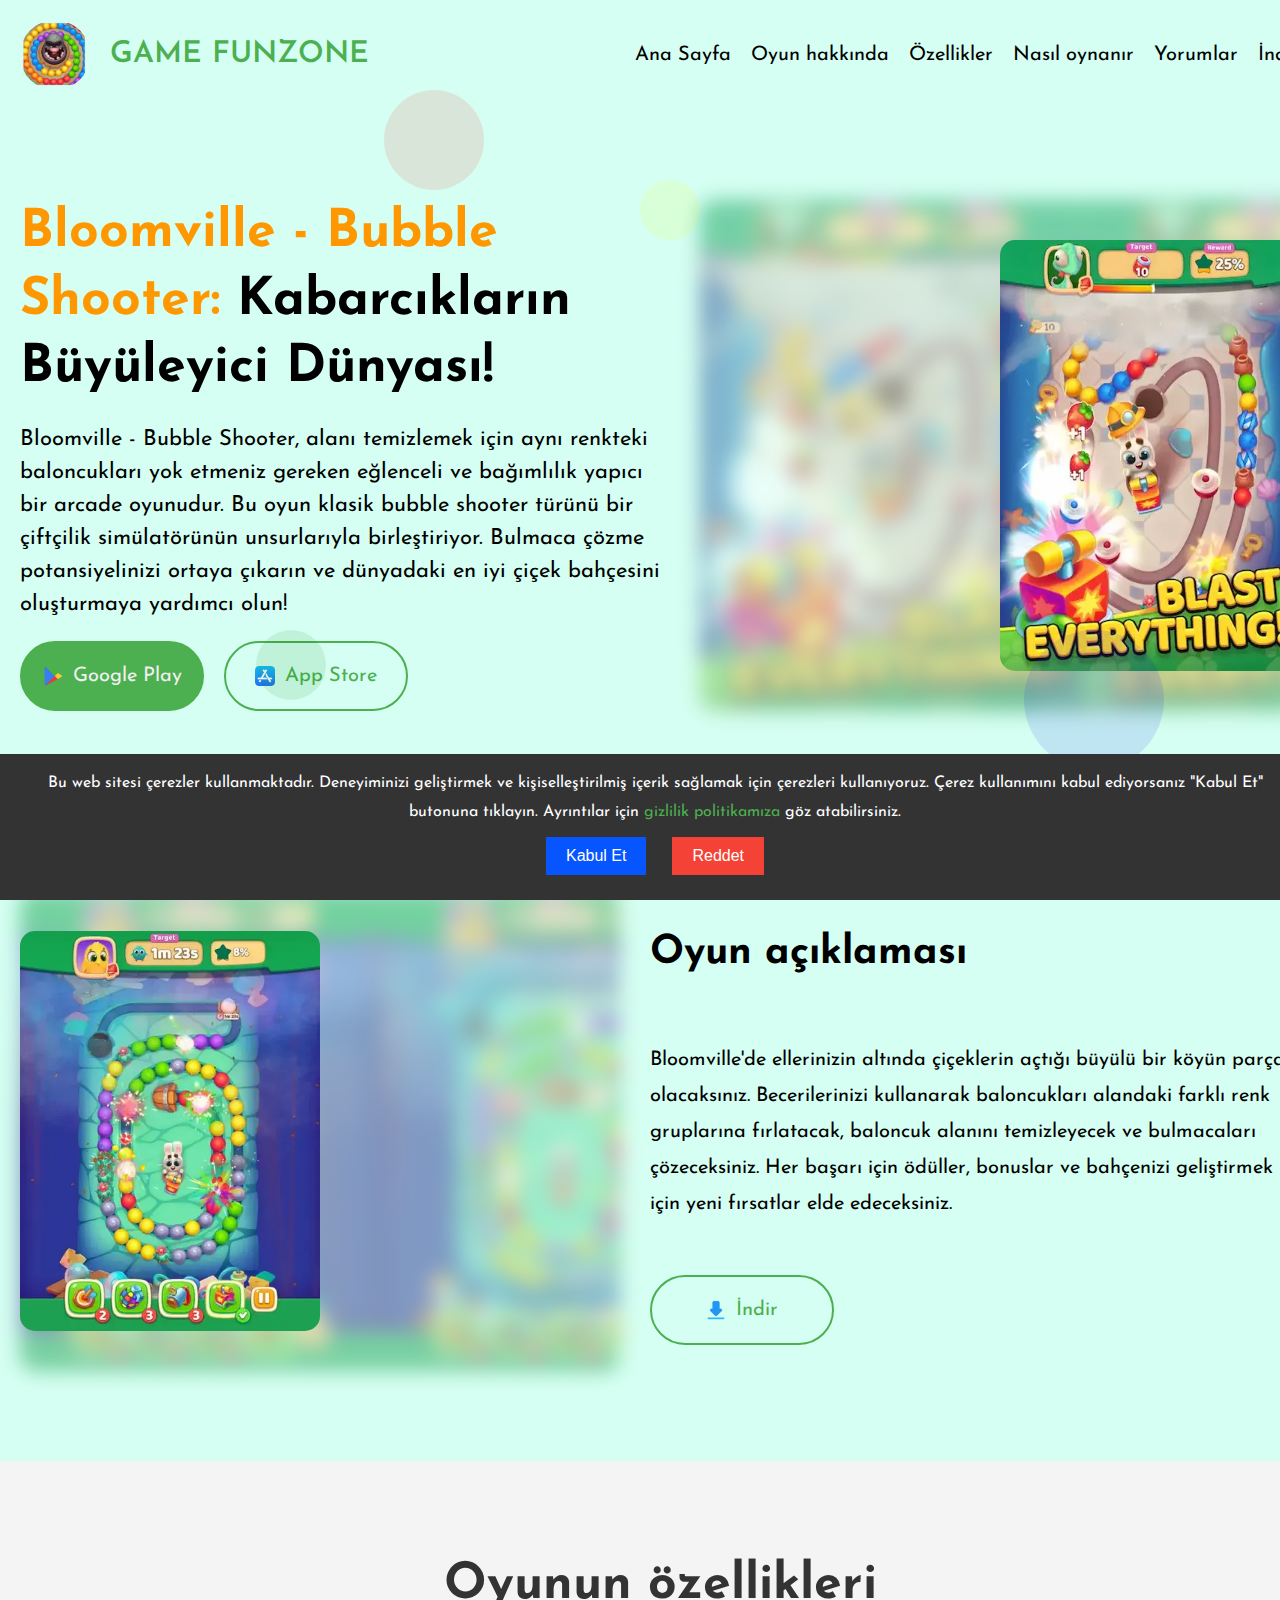
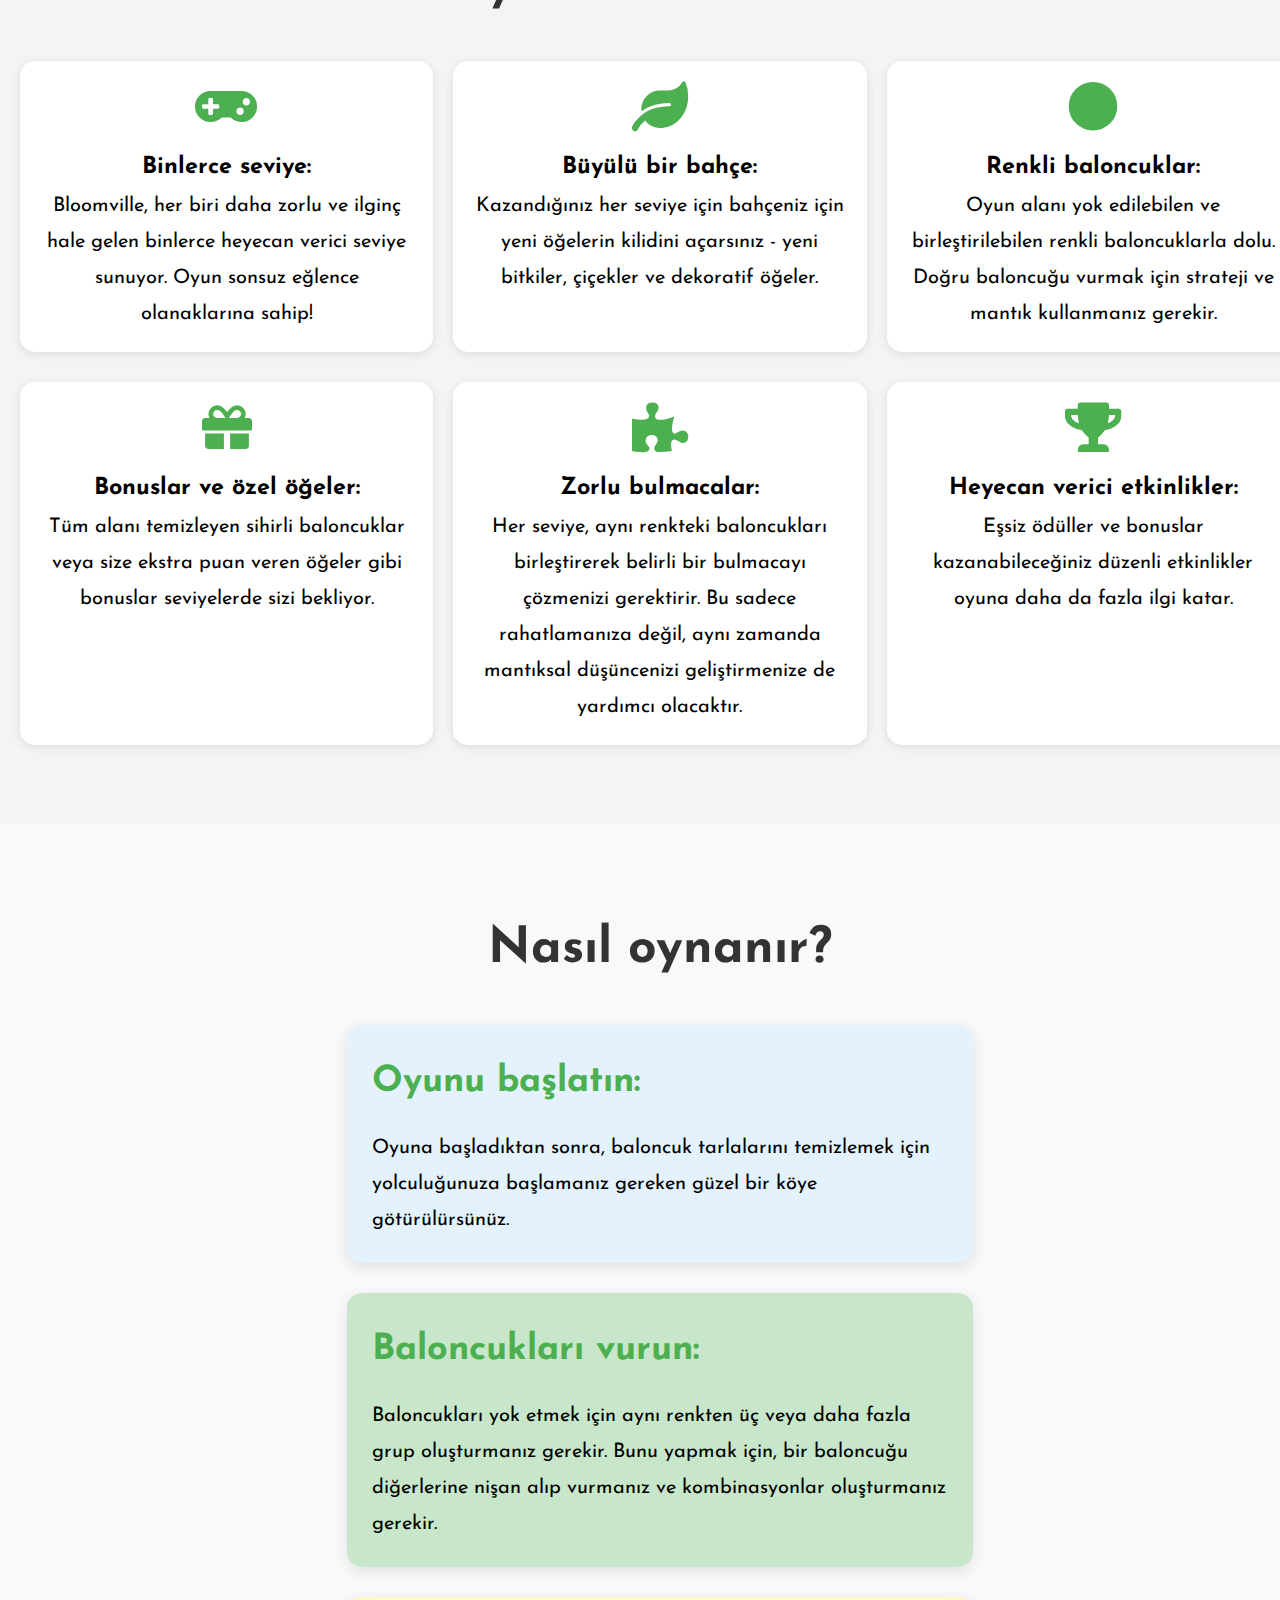
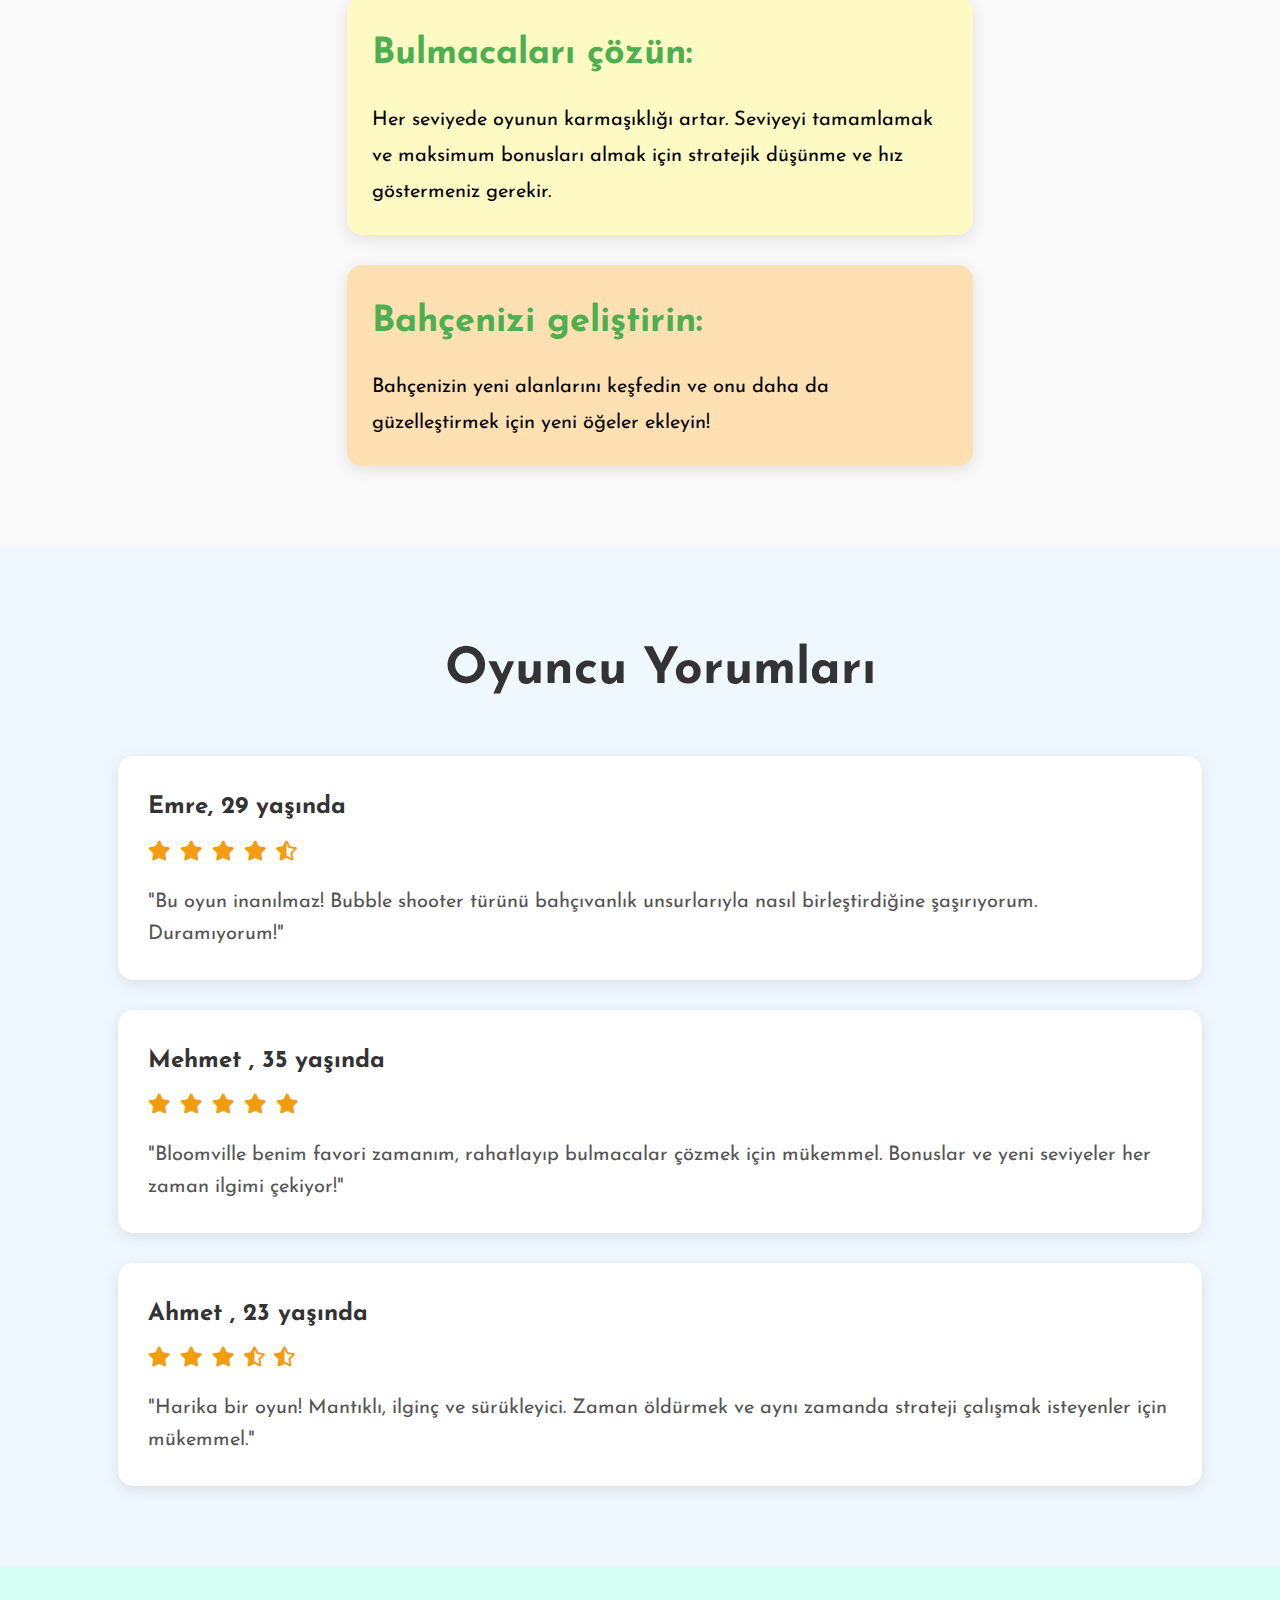
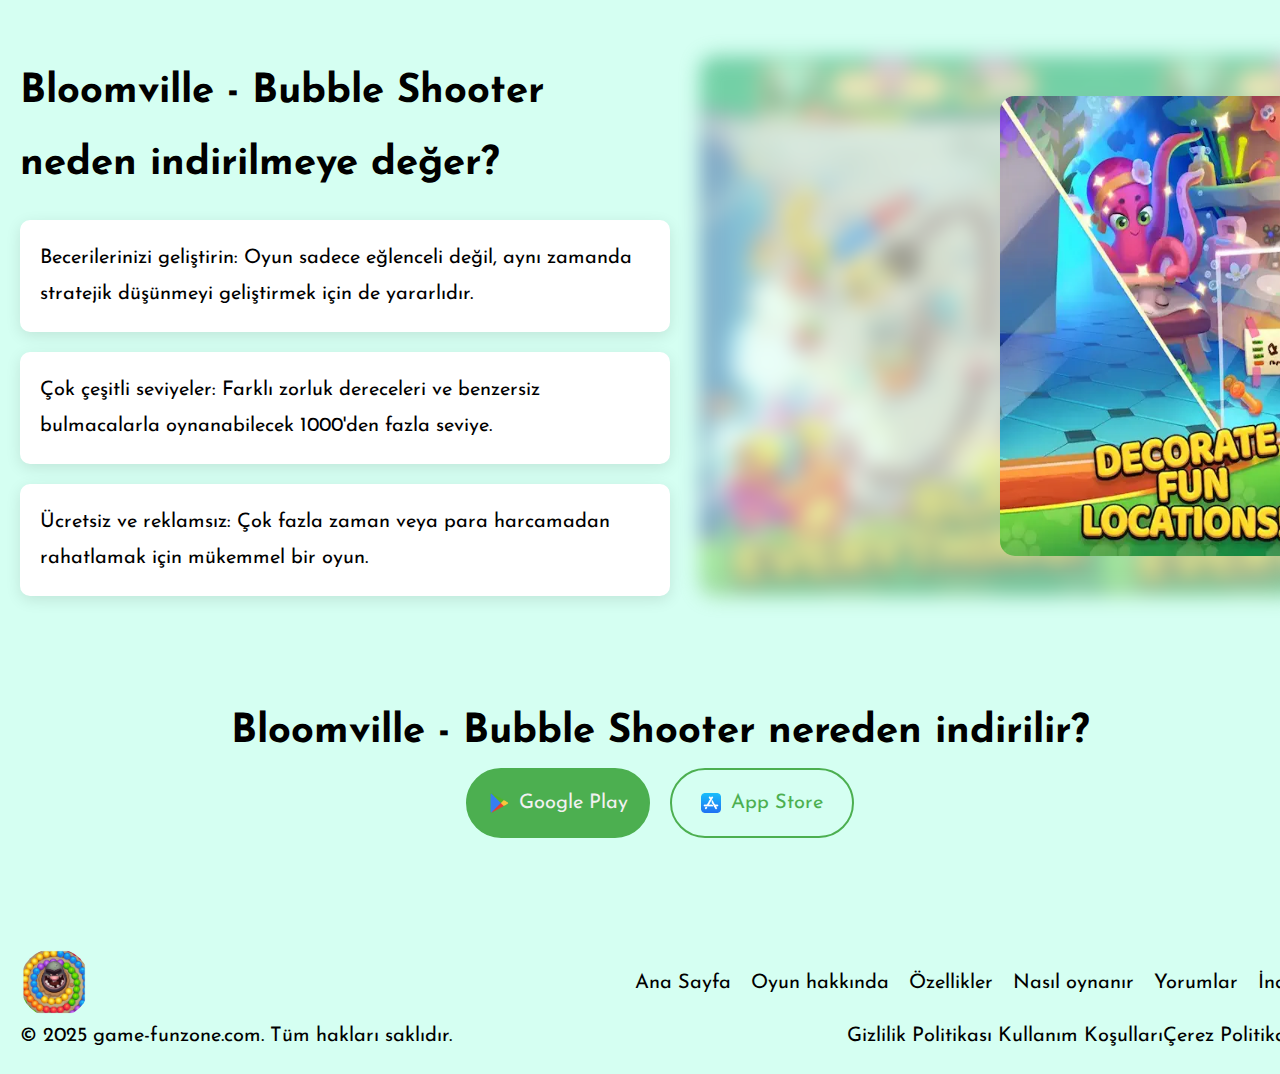
<file: index.html>
<!DOCTYPE html>
<html lang="tr">
  <head>
    <meta charset="UTF-8" />
    <meta name="viewport" content="width=device-width, initial-scale=1.0" />
    <meta
      name="description"
      content="Bloomville - Bubble Shooter, renkli baloncukları patlatırken büyüleyici bir bahçe inşa etmenize yardımcı olacak harika bir bulmaca oyunudur. Android ve iOS cihazlarınızda ücretsiz oynayın!"
    />
    <meta
      name="keywords"
      content="Bubble shooter, Bloomville, baloncuk patlatma, mobil bulmaca oyunları, Android oyunları, iOS oyunları, ücretsiz oyun, bahçe yapma, eğlenceli oyunlar, çocuk oyunları, bulmaca oyunları, Android oyunları, iOS oyunları"
    />
    <meta
      property="og:title"
      content="Bloomville - Bubble Shooter: Renkli Baloncuklarla Bahçenizi İnşa Edin!"
    />
    <meta name="robots" content="index, follow" />
    <link rel="shortcut icon" href="./img/logo.webp" type="image/x-icon" />
    <link rel="stylesheet" href="style.css" />
    <title>
      Bloomville - Bubble Shooter: Renkli Baloncuklarla Bahçenizi İnşa Edin!
    </title>
    <link
      rel="stylesheet"
      href="https://cdnjs.cloudflare.com/ajax/libs/font-awesome/5.15.3/css/all.min.css"
    />
  </head>
  <body>
    <div class="ball red"></div>
    <div class="ball green"></div>
    <div class="ball blue"></div>
    <div class="ball yellow"></div>
    <header>
      <div class="container">
        <div class="header">
          <div class="logo">
            <a href="/"><img src="./img/logo.webp" alt="Logo" />Game Funzone</a>
          </div>
          <div class="menu">
            <nav id="nav-menu">
              <a href="/">Ana Sayfa</a>
              <a href="/#about">Oyun hakkında</a>
              <a href="/#features">Özellikler</a>
              <a href="/#how-play">Nasıl oynanır</a>
              <a href="/#reviews">Yorumlar</a>
              <a href="/#pay">İndir</a>
            </nav>
          </div>

          <div class="burger-menu" id="burger-menu">
            <span class="burger-line"></span>
            <span class="burger-line"></span>
            <span class="burger-line"></span>
          </div>
        </div>
      </div>
    </header>
    <main>
      <section class="hero">
        <div class="container">
          <div class="hero-container">
            <div class="hero-text">
              <h1>
                <span class="color">Bloomville - Bubble Shooter:</span>
                Kabarcıkların Büyüleyici Dünyası!
              </h1>
              <p>
                Bloomville - Bubble Shooter, alanı temizlemek için aynı renkteki
                baloncukları yok etmeniz gereken eğlenceli ve bağımlılık yapıcı
                bir arcade oyunudur. Bu oyun klasik bubble shooter türünü bir
                çiftçilik simülatörünün unsurlarıyla birleştiriyor. Bulmaca
                çözme potansiyelinizi ortaya çıkarın ve dünyadaki en iyi çiçek
                bahçesini oluşturmaya yardımcı olun!
              </p>

              <div class="hero-button">
                <a
                  target="_blank"
                  class="button"
                  href="https://play.google.com/store/apps/details?id=com.playmotional.marble"
                  ><img src="./img/google.webp" alt="Google" /> Google Play
                </a>
                <a
                  target="_blank"
                  class="button btn"
                  href="https://apps.apple.com/ua/app/bloomville-bubble-shooter/id6737842007?l=uk&platform=ipad"
                  ><img src="./img/app_store.webp" alt="App Store" /> App Store
                </a>
              </div>
            </div>
            <div class="hero-img">
              <img src="./img/hero.webp" alt="Hero image" />
            </div>
          </div>
        </div>
      </section>
      <section id="about" class="about">
        <div class="container">
          <div class="about-container">
            <div class="about-img">
              <img src="./img/about.webp" alt="About image" />
            </div>
            <div class="about-text">
              <h2>Oyun açıklaması</h2>
              <p>
                Bloomville'de ellerinizin altında çiçeklerin açtığı büyülü bir
                köyün parçası olacaksınız. Becerilerinizi kullanarak
                baloncukları alandaki farklı renk gruplarına fırlatacak,
                baloncuk alanını temizleyecek ve bulmacaları çözeceksiniz. Her
                başarı için ödüller, bonuslar ve bahçenizi geliştirmek için yeni
                fırsatlar elde edeceksiniz.
              </p>
              <a class="button btn" href="#pay"
                ><img src="./img/download.webp" alt="İndir" /> İndir
              </a>
            </div>
          </div>
        </div>
      </section>
      <section id="features" class="features">
        <div class="container">
          <h2>Oyunun özellikleri</h2>
          <div class="features-items">
            <div class="features-items-block">
              <div class="features-item">
                <i class="fas fa-gamepad"></i>
                <h3>Binlerce seviye:</h3>
                <p>
                  Bloomville, her biri daha zorlu ve ilginç hale gelen binlerce
                  heyecan verici seviye sunuyor. Oyun sonsuz eğlence
                  olanaklarına sahip!
                </p>
              </div>
              <div class="features-item">
                <i class="fas fa-leaf"></i>
                <h3>Büyülü bir bahçe:</h3>
                <p>
                  Kazandığınız her seviye için bahçeniz için yeni öğelerin
                  kilidini açarsınız - yeni bitkiler, çiçekler ve dekoratif
                  öğeler.
                </p>
              </div>
              <div class="features-item">
                <i class="fas fa-circle"></i>
                <!-- Іконка для бульбашок -->
                <h3>Renkli baloncuklar:</h3>
                <p>
                  Oyun alanı yok edilebilen ve birleştirilebilen renkli
                  baloncuklarla dolu. Doğru baloncuğu vurmak için strateji ve
                  mantık kullanmanız gerekir.
                </p>
              </div>
            </div>
            <div class="features-items-block">
              <div class="features-item">
                <i class="fas fa-gift"></i>
                <h3>Bonuslar ve özel öğeler:</h3>
                <p>
                  Tüm alanı temizleyen sihirli baloncuklar veya size ekstra puan
                  veren öğeler gibi bonuslar seviyelerde sizi bekliyor.
                </p>
              </div>
              <div class="features-item">
                <i class="fas fa-puzzle-piece"></i>
                <h3>Zorlu bulmacalar:</h3>
                <p>
                  Her seviye, aynı renkteki baloncukları birleştirerek belirli
                  bir bulmacayı çözmenizi gerektirir. Bu sadece rahatlamanıza
                  değil, aynı zamanda mantıksal düşüncenizi geliştirmenize de
                  yardımcı olacaktır.
                </p>
              </div>
              <div class="features-item">
                <i class="fas fa-trophy"></i>
                <h3>Heyecan verici etkinlikler:</h3>
                <p>
                  Eşsiz ödüller ve bonuslar kazanabileceğiniz düzenli
                  etkinlikler oyuna daha da fazla ilgi katar.
                </p>
              </div>
            </div>
          </div>
        </div>
      </section>
      <section id="how-play" class="how-play">
        <div class="container">
          <h2>Nasıl oynanır?</h2>
          <div class="play-items">
            <div class="play-item">
              <h3>Oyunu başlatın:</h3>
              <p>
                Oyuna başladıktan sonra, baloncuk tarlalarını temizlemek için
                yolculuğunuza başlamanız gereken güzel bir köye götürülürsünüz.
              </p>
            </div>
            <div class="play-item">
              <h3>Baloncukları vurun:</h3>
              <p>
                Baloncukları yok etmek için aynı renkten üç veya daha fazla grup
                oluşturmanız gerekir. Bunu yapmak için, bir baloncuğu
                diğerlerine nişan alıp vurmanız ve kombinasyonlar oluşturmanız
                gerekir.
              </p>
            </div>
            <div class="play-item">
              <h3>Bulmacaları çözün:</h3>
              <p>
                Her seviyede oyunun karmaşıklığı artar. Seviyeyi tamamlamak ve
                maksimum bonusları almak için stratejik düşünme ve hız
                göstermeniz gerekir.
              </p>
            </div>
            <div class="play-item">
              <h3>Bahçenizi geliştirin:</h3>
              <p>
                Bahçenizin yeni alanlarını keşfedin ve onu daha da
                güzelleştirmek için yeni öğeler ekleyin!
              </p>
            </div>
          </div>
        </div>
      </section>
      <section id="reviews" class="reviews">
        <div class="container">
          <h2>Oyuncu Yorumları</h2>
          <div class="reviews-items">
            <div class="review-item">
              <div class="review-header">
                <div class="review-user">
                  <h3>Emre, 29 yaşında</h3>
                  <div class="stars">
                    <i class="fas fa-star"></i>
                    <i class="fas fa-star"></i>
                    <i class="fas fa-star"></i>
                    <i class="fas fa-star"></i>
                    <i class="fas fa-star-half-alt"></i>
                  </div>
                </div>
              </div>
              <p>
                "Bu oyun inanılmaz! Bubble shooter türünü bahçıvanlık
                unsurlarıyla nasıl birleştirdiğine şaşırıyorum. Duramıyorum!"
              </p>
            </div>
            <div class="review-item">
              <div class="review-header">
                <div class="review-user">
                  <h3>Mehmet , 35 yaşında</h3>
                  <div class="stars">
                    <i class="fas fa-star"></i>
                    <i class="fas fa-star"></i>
                    <i class="fas fa-star"></i>
                    <i class="fas fa-star"></i>
                    <i class="fas fa-star"></i>
                  </div>
                </div>
              </div>
              <p>
                "Bloomville benim favori zamanım, rahatlayıp bulmacalar çözmek
                için mükemmel. Bonuslar ve yeni seviyeler her zaman ilgimi
                çekiyor!"
              </p>
            </div>
            <div class="review-item">
              <div class="review-header">
                <div class="review-user">
                  <h3>Ahmet , 23 yaşında</h3>
                  <div class="stars">
                    <i class="fas fa-star"></i>
                    <i class="fas fa-star"></i>
                    <i class="fas fa-star"></i>
                    <i class="fas fa-star-half-alt"></i>
                    <i class="fas fa-star-half-alt"></i>
                  </div>
                </div>
              </div>
              <p>
                "Harika bir oyun! Mantıklı, ilginç ve sürükleyici. Zaman
                öldürmek ve aynı zamanda strateji çalışmak isteyenler için
                mükemmel."
              </p>
            </div>
          </div>
        </div>
      </section>
      <section id="pay" class="pay">
        <div class="container">
          <div class="pay-container">
            <div class="pay-text">
              <h2>Bloomville - Bubble Shooter neden indirilmeye değer?</h2>

              <p class="text">
                Becerilerinizi geliştirin: Oyun sadece eğlenceli değil, aynı
                zamanda stratejik düşünmeyi geliştirmek için de yararlıdır.
              </p>
              <p class="text">
                Çok çeşitli seviyeler: Farklı zorluk dereceleri ve benzersiz
                bulmacalarla oynanabilecek 1000'den fazla seviye.
              </p>
              <p class="text">
                Ücretsiz ve reklamsız: Çok fazla zaman veya para harcamadan
                rahatlamak için mükemmel bir oyun.
              </p>
            </div>
            <div class="pay-down">
              <img src="./img/pay.webp" alt="Pay image" />
            </div>
          </div>
          <div class="download-block">
            <h2>Bloomville - Bubble Shooter nereden indirilir?</h2>
            <div class="hero-button">
              <a
                target="_blank"
                class="button"
                href="https://play.google.com/store/apps/details?id=com.playmotional.marble"
                ><img src="./img/google.webp" alt="Google" /> Google Play
              </a>
              <a
                target="_blank"
                class="button btn"
                href="https://apps.apple.com/ua/app/bloomville-bubble-shooter/id6737842007?l=uk&platform=ipad"
                ><img src="./img/app_store.webp" alt="App Store" /> App Store
              </a>
            </div>
          </div>
        </div>
      </section>
    </main>
    <footer class="footer">
      <div class="container">
        <div class="header">
          <div class="logo">
            <a href="/"><img src="./img/logo.webp" alt="Logo" /></a>
          </div>
          <div class="menu">
            <nav id="nav-menu">
              <a href="/">Ana Sayfa</a>
              <a href="/#about">Oyun hakkında</a>
              <a href="/#features">Özellikler</a>
              <a href="/#how-play">Nasıl oynanır</a>
              <a href="/#reviews">Yorumlar</a>
              <a href="/#pay">İndir</a>
            </nav>
          </div>
        </div>
        <div class="container-footer">
          <p>© 2025 game-funzone.com. Tüm hakları saklıdır.</p>
          <div class="policy-menu">
            <nav>
              <a href="/privacy.html">Gizlilik Politikası </a
              ><a href="/terms.html">Kullanım Koşulları</a
              ><a href="/cookie.html">Çerez Politikası</a>
            </nav>
          </div>
        </div>
      </div>
    </footer>
    <div id="cookie-banner">
      <p>
        Bu web sitesi çerezler kullanmaktadır. Deneyiminizi geliştirmek ve
        kişiselleştirilmiş içerik sağlamak için çerezleri kullanıyoruz. Çerez
        kullanımını kabul ediyorsanız "Kabul Et" butonuna tıklayın. Ayrıntılar
        için
        <a href="/privacy.html" style="color: #4caf50">gizlilik politikamıza</a>
        göz atabilirsiniz.
      </p>
      <button id="accept-button">Kabul Et</button>
      <button id="decline-button" class="decline">Reddet</button>
    </div>

    <script>
      // Çerez onay durumu kontrol etme
      window.onload = function () {
        if (!localStorage.getItem("cookiesAccepted")) {
          document.getElementById("cookie-banner").style.display = "block";
        }
      };

      // Kabul et butonuna tıklandığında çerezleri kabul et
      document.getElementById("accept-button").onclick = function () {
        localStorage.setItem("cookiesAccepted", "true");
        document.getElementById("cookie-banner").style.display = "none";
      };

      // Reddet butonuna tıklandığında çerezleri reddet
      document.getElementById("decline-button").onclick = function () {
        localStorage.setItem("cookiesAccepted", "false");
        document.getElementById("cookie-banner").style.display = "none";
      };
    </script>
    <script src="burger.js"></script>
  </body>
</html>
</file>
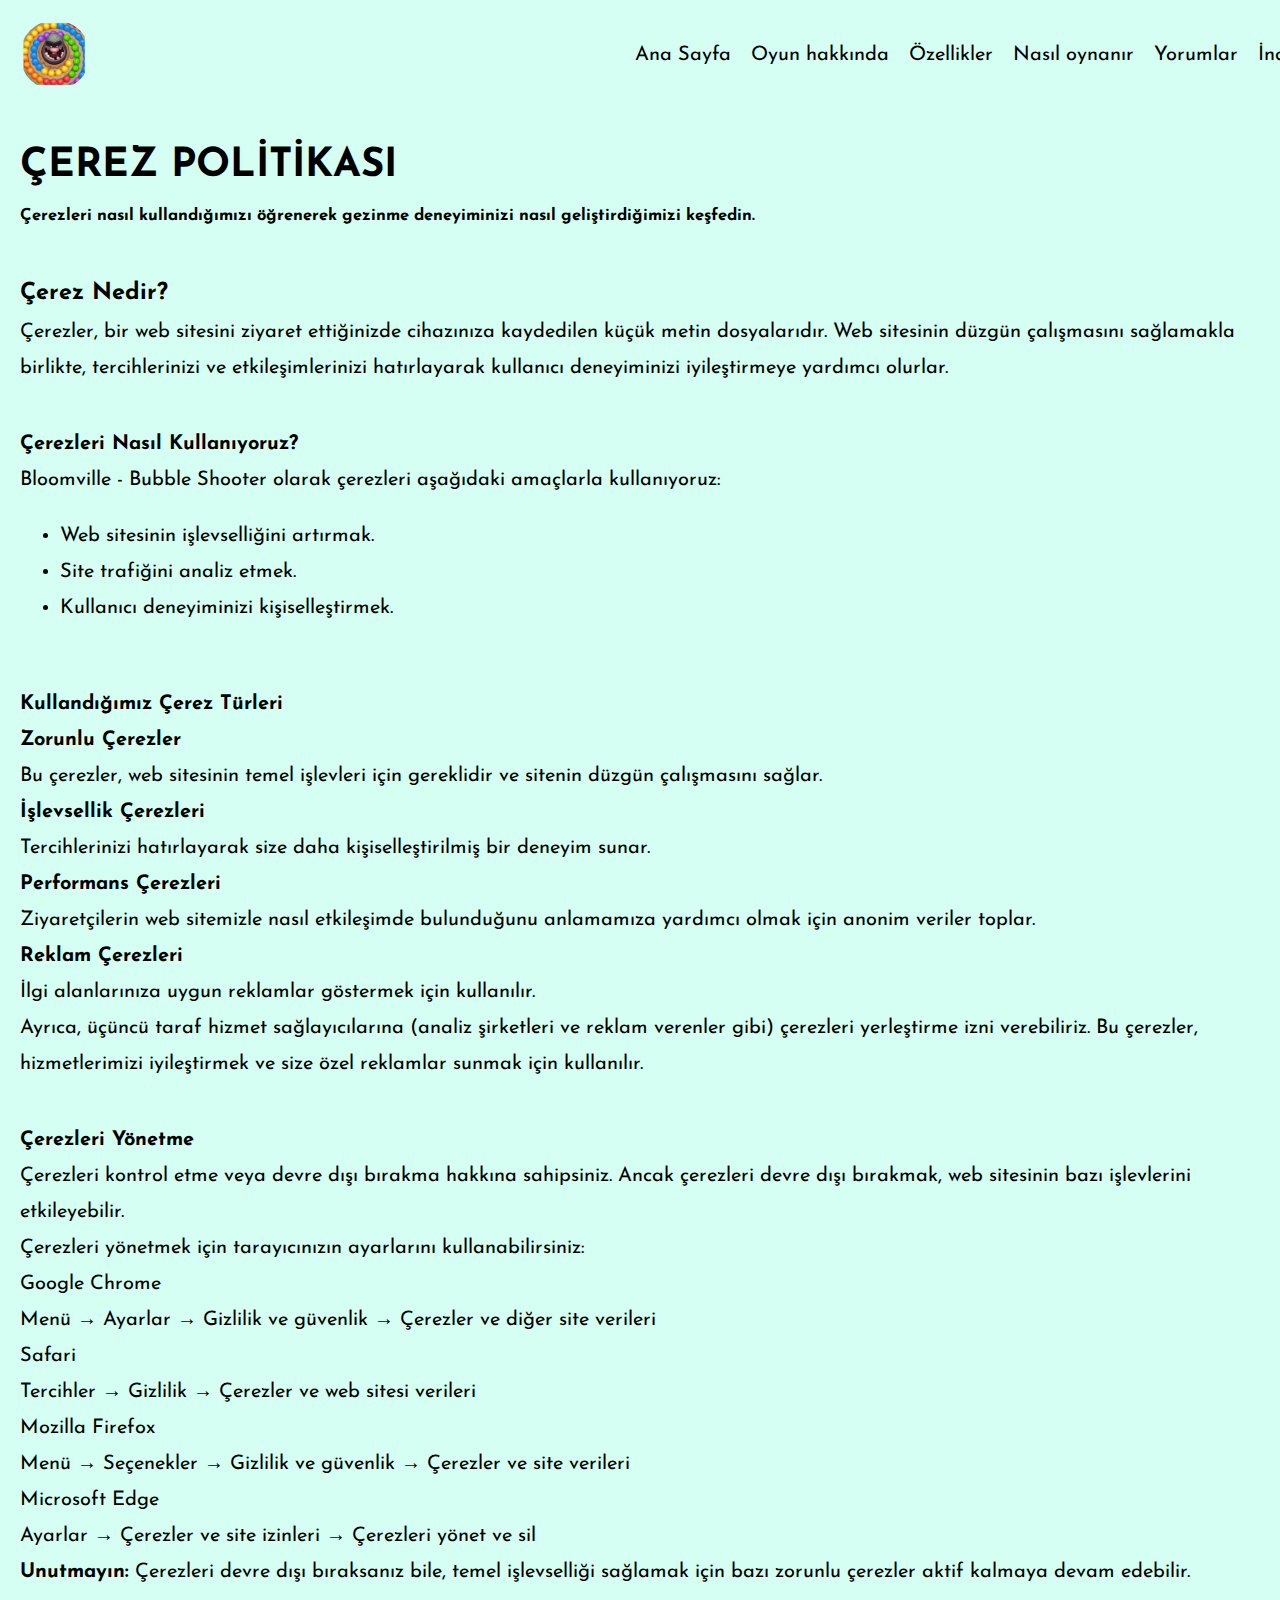
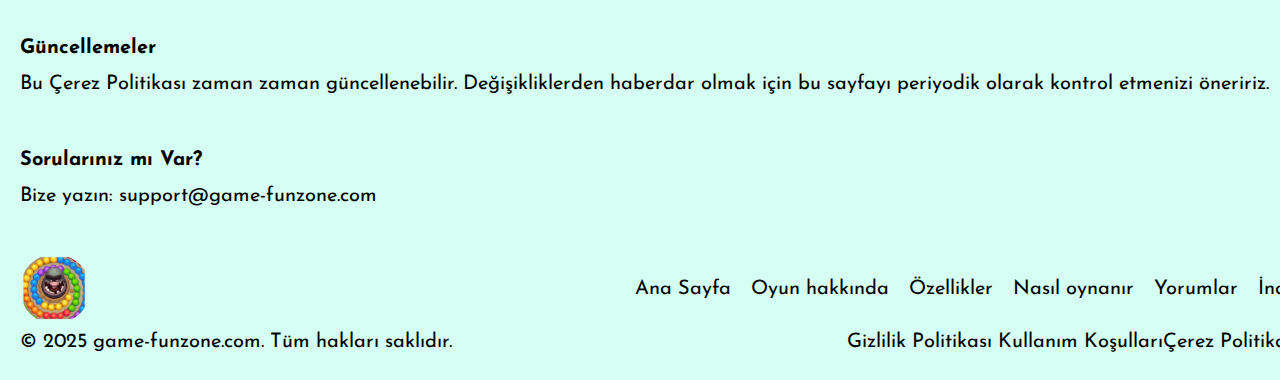
<file: cookie.html>
<!DOCTYPE html>
<html lang="tr">
  <head>
    <meta charset="UTF-8" />
    <meta name="viewport" content="width=device-width, initial-scale=1.0" />
    <link rel="shortcut icon" href="./img/logo.webp" type="image/x-icon" />
    <link rel="stylesheet" href="style.css" />
    <title>Kullanım Koşulları</title>
  </head>
  <body>
    <header>
      <div class="container">
        <div class="header">
          <div class="logo">
            <a href="/"><img src="./img/logo.webp" alt="Logo" /></a>
          </div>
          <div class="menu">
            <nav id="nav-menu">
              <a href="/">Ana Sayfa</a>
              <a href="/">Oyun hakkında</a>
              <a href="/">Özellikler</a>
              <a href="/">Nasıl oynanır</a>
              <a href="/">Yorumlar</a>
              <a href="/">İndir</a>
            </nav>
          </div>

          <div class="burger-menu" id="burger-menu">
            <span class="burger-line"></span>
            <span class="burger-line"></span>
            <span class="burger-line"></span>
          </div>
        </div>
      </div>
    </header>

    <main>
      <div class="container">
        <h2>ÇEREZ POLİTİKASI</h2>
        <h5 class="policy-text">
          Çerezleri nasıl kullandığımızı öğrenerek gezinme deneyiminizi nasıl
          geliştirdiğimizi keşfedin.
        </h5>
      </div>

      <div class="container">
        <h3>Çerez Nedir?</h3>
        <p>
          Çerezler, bir web sitesini ziyaret ettiğinizde cihazınıza kaydedilen
          küçük metin dosyalarıdır. Web sitesinin düzgün çalışmasını sağlamakla
          birlikte, tercihlerinizi ve etkileşimlerinizi hatırlayarak kullanıcı
          deneyiminizi iyileştirmeye yardımcı olurlar.
        </p>
      </div>

      <div class="container">
        <h4>Çerezleri Nasıl Kullanıyoruz?</h4>
        <p>
          Bloomville - Bubble Shooter olarak çerezleri aşağıdaki amaçlarla
          kullanıyoruz:
        </p>
        <ul>
          <li>Web sitesinin işlevselliğini artırmak.</li>
          <li>Site trafiğini analiz etmek.</li>
          <li>Kullanıcı deneyiminizi kişiselleştirmek.</li>
        </ul>
      </div>

      <div class="container">
        <h4>Kullandığımız Çerez Türleri</h4>
        <div class="container-column">
          <div class="container-block-items">
            <div class="container-block-item">
              <h4>Zorunlu Çerezler</h4>
              <p>
                Bu çerezler, web sitesinin temel işlevleri için gereklidir ve
                sitenin düzgün çalışmasını sağlar.
              </p>
            </div>
            <div class="container-block-item">
              <h4>İşlevsellik Çerezleri</h4>
              <p>
                Tercihlerinizi hatırlayarak size daha kişiselleştirilmiş bir
                deneyim sunar.
              </p>
            </div>
          </div>

          <div class="container-block-items">
            <div class="container-block-item">
              <h4>Performans Çerezleri</h4>
              <p>
                Ziyaretçilerin web sitemizle nasıl etkileşimde bulunduğunu
                anlamamıza yardımcı olmak için anonim veriler toplar.
              </p>
            </div>
            <div class="container-block-item">
              <h4>Reklam Çerezleri</h4>
              <p>
                İlgi alanlarınıza uygun reklamlar göstermek için kullanılır.
              </p>
            </div>
          </div>
        </div>
        <p>
          Ayrıca, üçüncü taraf hizmet sağlayıcılarına (analiz şirketleri ve
          reklam verenler gibi) çerezleri yerleştirme izni verebiliriz. Bu
          çerezler, hizmetlerimizi iyileştirmek ve size özel reklamlar sunmak
          için kullanılır.
        </p>
      </div>

      <div class="container">
        <h4>Çerezleri Yönetme</h4>
        <p>
          Çerezleri kontrol etme veya devre dışı bırakma hakkına sahipsiniz.
          Ancak çerezleri devre dışı bırakmak, web sitesinin bazı işlevlerini
          etkileyebilir.
        </p>
        <p>
          Çerezleri yönetmek için tarayıcınızın ayarlarını kullanabilirsiniz:
        </p>

        <div class="container-arrs">
          <div class="container-arr">
            <div class="arr-text">Google Chrome</div>
            <p>
              Menü → Ayarlar → Gizlilik ve güvenlik → Çerezler ve diğer site
              verileri
            </p>
          </div>
          <div class="container-arr">
            <div class="arr-text">Safari</div>
            <p>Tercihler → Gizlilik → Çerezler ve web sitesi verileri</p>
          </div>
        </div>

        <div class="container-arrs">
          <div class="container-arr">
            <div class="arr-text">Mozilla Firefox</div>
            <p>
              Menü → Seçenekler → Gizlilik ve güvenlik → Çerezler ve site
              verileri
            </p>
          </div>
          <div class="container-arr">
            <div class="arr-text">Microsoft Edge</div>
            <p>Ayarlar → Çerezler ve site izinleri → Çerezleri yönet ve sil</p>
          </div>
        </div>

        <div class="unut">
          <b>Unutmayın:</b> Çerezleri devre dışı bıraksanız bile, temel
          işlevselliği sağlamak için bazı zorunlu çerezler aktif kalmaya devam
          edebilir.
        </div>
      </div>

      <div class="container">
        <h4>Güncellemeler</h4>
        <p>
          Bu Çerez Politikası zaman zaman güncellenebilir. Değişikliklerden
          haberdar olmak için bu sayfayı periyodik olarak kontrol etmenizi
          öneririz.
        </p>
      </div>

      <div class="container">
        <h4>Sorularınız mı Var?</h4>
        <p>
          Bize yazın:
          <a href="mailto:support@game-funzone.com"
            >support@game-funzone.com</a
          >
        </p>
      </div>
    </main>
    <footer class="footer">
      <div class="container">
        <div class="header">
          <div class="logo">
            <a href="/"><img src="./img/logo.webp" alt="Logo" /></a>
          </div>
          <div class="menu">
            <nav id="nav-menu">
              <a href="/">Ana Sayfa</a>
              <a href="/">Oyun hakkında</a>
              <a href="/">Özellikler</a>
              <a href="/">Nasıl oynanır</a>
              <a href="/">Yorumlar</a>
              <a href="/">İndir</a>
            </nav>
          </div>

          <div class="burger-menu" id="burger-menu">
            <span class="burger-line"></span>
            <span class="burger-line"></span>
            <span class="burger-line"></span>
          </div>
        </div>
        <div class="container-footer">
          <p>© 2025 game-funzone.com. Tüm hakları saklıdır.</p>
          <div class="policy-menu">
            <nav>
              <a href="/privacy.html">Gizlilik Politikası </a
              ><a href="/terms.html">Kullanım Koşulları</a
              ><a href="/cookie.html">Çerez Politikası</a>
            </nav>
          </div>
        </div>
      </div>
    </footer>
    <script src="burger.js"></script>
  </body>
</html>
</file>
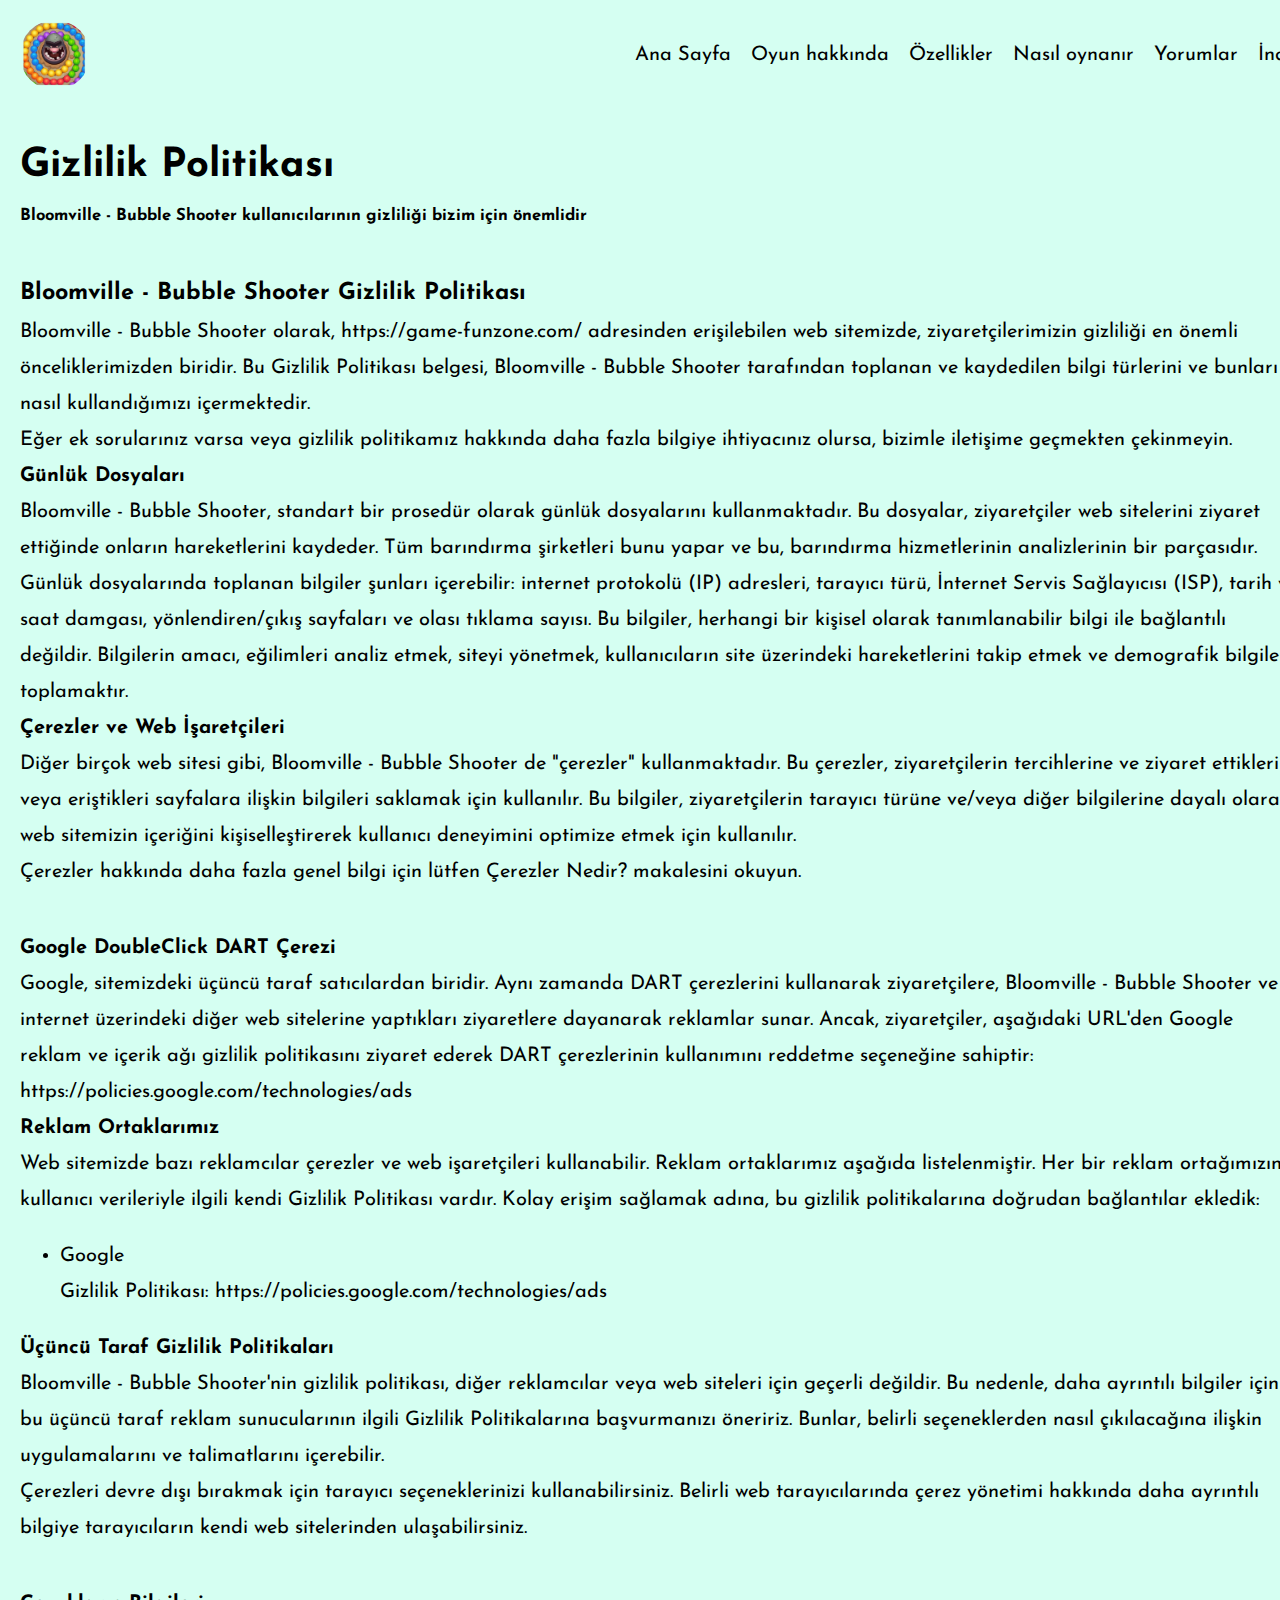
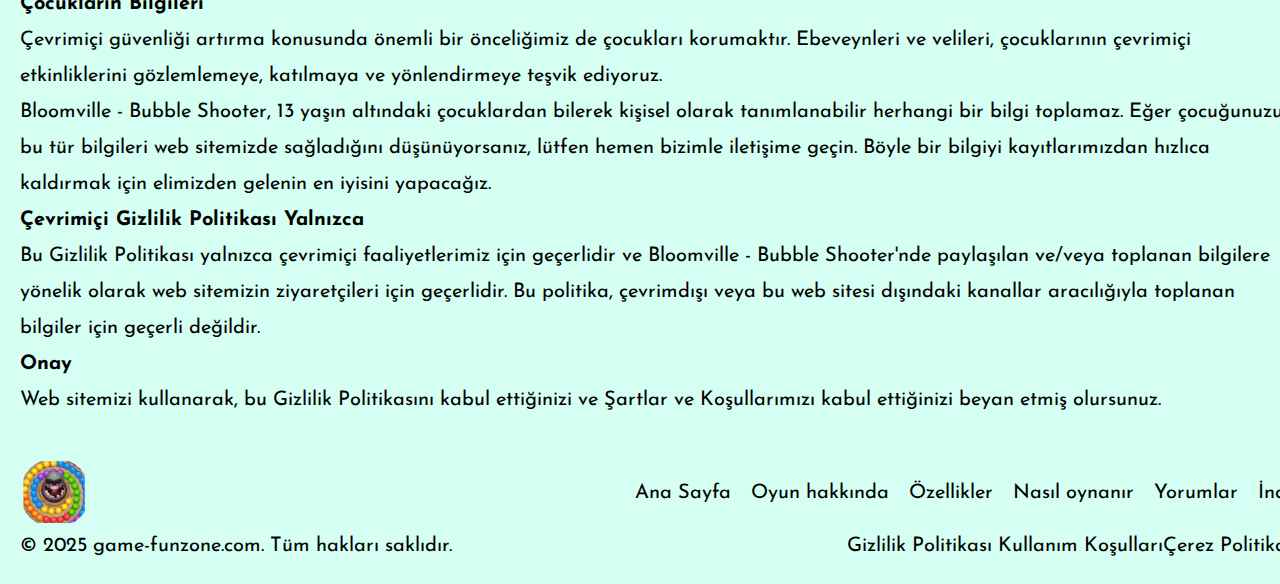
<file: privacy.html>
<!DOCTYPE html>
<html lang="tr">
  <head>

    <meta charset="UTF-8" />
    <meta name="viewport" content="width=device-width, initial-scale=1.0" />
    <link rel="shortcut icon" href="./img/logo.webp" type="image/x-icon" />
    <link rel="stylesheet" href="style.css" />
    <title>Gizlilik Politikası - Bloomville - Bubble Shooter</title>
    <!-- Added clarity for title -->
  </head>
  <body>
    <header>
      <div class="container">
        <div class="header">
          <div class="logo">
            <a href="/"><img src="./img/logo.webp" alt="Logo" /></a>
          </div>
          <div class="menu">
            <div class="menu">
            <nav id="nav-menu">
              <a href="/">Ana Sayfa</a>
              <a href="/">Oyun hakkında</a>
              <a href="/">Özellikler</a>
              <a href="/">Nasıl oynanır</a>
              <a href="/">Yorumlar</a>
              <a href="/">İndir</a>
            </nav>
            </div>

            <div class="burger-menu" id="burger-menu">
              <span class="burger-line"></span>
              <span class="burger-line"></span>
              <span class="burger-line"></span>
            </div>
          </div>
        </div>
      </div>
    </header>
    <main>
      <div class="container">
        <h2>Gizlilik Politikası</h2>
        <h5 class="policy-text">
          Bloomville - Bubble Shooter kullanıcılarının gizliliği bizim için
          önemlidir
        </h5>
      </div>
      <div class="container">
        <h3>Bloomville - Bubble Shooter Gizlilik Politikası</h3>
        <p>
          Bloomville - Bubble Shooter olarak,
          https://game-funzone.com/ adresinden erişilebilen web
          sitemizde, ziyaretçilerimizin gizliliği en önemli önceliklerimizden
          biridir. Bu Gizlilik Politikası belgesi, Bloomville - Bubble Shooter tarafından toplanan ve kaydedilen bilgi türlerini ve bunları
          nasıl kullandığımızı içermektedir.
        </p>
        <p>
          Eğer ek sorularınız varsa veya gizlilik politikamız hakkında daha
          fazla bilgiye ihtiyacınız olursa, bizimle iletişime geçmekten
          çekinmeyin.
        </p>
        <h4>Günlük Dosyaları</h4>
        <p>
          Bloomville - Bubble Shooter, standart bir prosedür olarak günlük
          dosyalarını kullanmaktadır. Bu dosyalar, ziyaretçiler web sitelerini
          ziyaret ettiğinde onların hareketlerini kaydeder. Tüm barındırma
          şirketleri bunu yapar ve bu, barındırma hizmetlerinin analizlerinin
          bir parçasıdır.
        </p>
        <p>
          Günlük dosyalarında toplanan bilgiler şunları içerebilir: internet
          protokolü (IP) adresleri, tarayıcı türü, İnternet Servis Sağlayıcısı
          (ISP), tarih ve saat damgası, yönlendiren/çıkış sayfaları ve olası
          tıklama sayısı. Bu bilgiler, herhangi bir kişisel olarak
          tanımlanabilir bilgi ile bağlantılı değildir. Bilgilerin amacı,
          eğilimleri analiz etmek, siteyi yönetmek, kullanıcıların site
          üzerindeki hareketlerini takip etmek ve demografik bilgiler
          toplamaktır.
        </p>
        <div class="container-block">
          <h4>Çerezler ve Web İşaretçileri</h4>
          <p>
            Diğer birçok web sitesi gibi, Bloomville - Bubble Shooter de
            "çerezler" kullanmaktadır. Bu çerezler, ziyaretçilerin tercihlerine
            ve ziyaret ettikleri veya eriştikleri sayfalara ilişkin bilgileri
            saklamak için kullanılır. Bu bilgiler, ziyaretçilerin tarayıcı
            türüne ve/veya diğer bilgilerine dayalı olarak web sitemizin
            içeriğini kişiselleştirerek kullanıcı deneyimini optimize etmek için
            kullanılır.
          </p>
          <p>
            Çerezler hakkında daha fazla genel bilgi için lütfen Çerezler Nedir?
            makalesini okuyun.
          </p>
        </div>
      </div>
      <div class="container">
        <div class="container-block">
          <h4>Google DoubleClick DART Çerezi</h4>
          <p>
            Google, sitemizdeki üçüncü taraf satıcılardan biridir. Aynı zamanda
            DART çerezlerini kullanarak ziyaretçilere, Bloomville - Bubble Shooter ve internet üzerindeki diğer web sitelerine yaptıkları
            ziyaretlere dayanarak reklamlar sunar. Ancak, ziyaretçiler,
            aşağıdaki URL'den Google reklam ve içerik ağı gizlilik politikasını
            ziyaret ederek DART çerezlerinin kullanımını reddetme seçeneğine
            sahiptir:
            <a
              href="https://policies.google.com/technologies/ads"
              target="_blank"
              rel="noopener noreferrer"
              >https://policies.google.com/technologies/ads</a
            >
          </p>
        </div>
        <div class="container-block">
          <h4>Reklam Ortaklarımız</h4>
          <p>
            Web sitemizde bazı reklamcılar çerezler ve web işaretçileri
            kullanabilir. Reklam ortaklarımız aşağıda listelenmiştir. Her bir
            reklam ortağımızın, kullanıcı verileriyle ilgili kendi Gizlilik
            Politikası vardır. Kolay erişim sağlamak adına, bu gizlilik
            politikalarına doğrudan bağlantılar ekledik:
          </p>
          <ul>
            <li>Google</li>
            <p>
              Gizlilik Politikası:
              <a
                href="https://policies.google.com/technologies/ads"
                target="_blank"
                rel="noopener noreferrer"
                >https://policies.google.com/technologies/ads</a
              >
            </p>
          </ul>
        </div>
        <div class="container-block">
          <h4>Üçüncü Taraf Gizlilik Politikaları</h4>
          <p>
            Bloomville - Bubble Shooter'nin gizlilik politikası, diğer
            reklamcılar veya web siteleri için geçerli değildir. Bu nedenle,
            daha ayrıntılı bilgiler için bu üçüncü taraf reklam sunucularının
            ilgili Gizlilik Politikalarına başvurmanızı öneririz. Bunlar,
            belirli seçeneklerden nasıl çıkılacağına ilişkin uygulamalarını ve
            talimatlarını içerebilir.
          </p>
          <p>
            Çerezleri devre dışı bırakmak için tarayıcı seçeneklerinizi
            kullanabilirsiniz. Belirli web tarayıcılarında çerez yönetimi
            hakkında daha ayrıntılı bilgiye tarayıcıların kendi web sitelerinden
            ulaşabilirsiniz.
          </p>
        </div>
      </div>
      <div class="container">
        <h4>Çocukların Bilgileri</h4>
        <p>
          Çevrimiçi güvenliği artırma konusunda önemli bir önceliğimiz de
          çocukları korumaktır. Ebeveynleri ve velileri, çocuklarının çevrimiçi
          etkinliklerini gözlemlemeye, katılmaya ve yönlendirmeye teşvik
          ediyoruz.
        </p>
        <p>
          Bloomville - Bubble Shooter, 13 yaşın altındaki çocuklardan bilerek
          kişisel olarak tanımlanabilir herhangi bir bilgi toplamaz. Eğer
          çocuğunuzun bu tür bilgileri web sitemizde sağladığını düşünüyorsanız,
          lütfen hemen bizimle iletişime geçin. Böyle bir bilgiyi
          kayıtlarımızdan hızlıca kaldırmak için elimizden gelenin en iyisini
          yapacağız.
        </p>
        <div class="container-block">
          <h4>Çevrimiçi Gizlilik Politikası Yalnızca</h4>
          <p>
            Bu Gizlilik Politikası yalnızca çevrimiçi faaliyetlerimiz için
            geçerlidir ve Bloomville - Bubble Shooter'nde paylaşılan ve/veya
            toplanan bilgilere yönelik olarak web sitemizin ziyaretçileri için
            geçerlidir. Bu politika, çevrimdışı veya bu web sitesi dışındaki
            kanallar aracılığıyla toplanan bilgiler için geçerli değildir.
          </p>
        </div>
        <div class="container-block">
          <h4>Onay</h4>
          <p>
            Web sitemizi kullanarak, bu Gizlilik Politikasını kabul ettiğinizi
            ve Şartlar ve Koşullarımızı kabul ettiğinizi beyan etmiş olursunuz.
          </p>
        </div>
      </div>
    </main>

    <footer class="footer">
      <div class="container">
        <div class="header">
          <div class="logo">
            <a href="/"><img src="./img/logo.webp" alt="Logo" /></a>
          </div>
          <div class="menu">
            <nav id="nav-menu">
              <a href="/">Ana Sayfa</a>
              <a href="/">Oyun hakkında</a>
              <a href="/">Özellikler</a>
              <a href="/">Nasıl oynanır</a>
              <a href="/">Yorumlar</a>
              <a href="/">İndir</a>
            </nav>
          </div>
        </div>
        <div class="container-footer">
          <p>© 2025 game-funzone.com. Tüm hakları saklıdır.</p>
          <div class="policy-menu">
            <nav>
              <a href="/privacy.html">Gizlilik Politikası </a
              ><a href="/terms.html">Kullanım Koşulları</a
              ><a href="/cookie.html">Çerez Politikası</a>
            </nav>
          </div>
        </div>
      </div>
    </footer>
    <script src="burger.js"></script>
  </body>
</html>
</file>
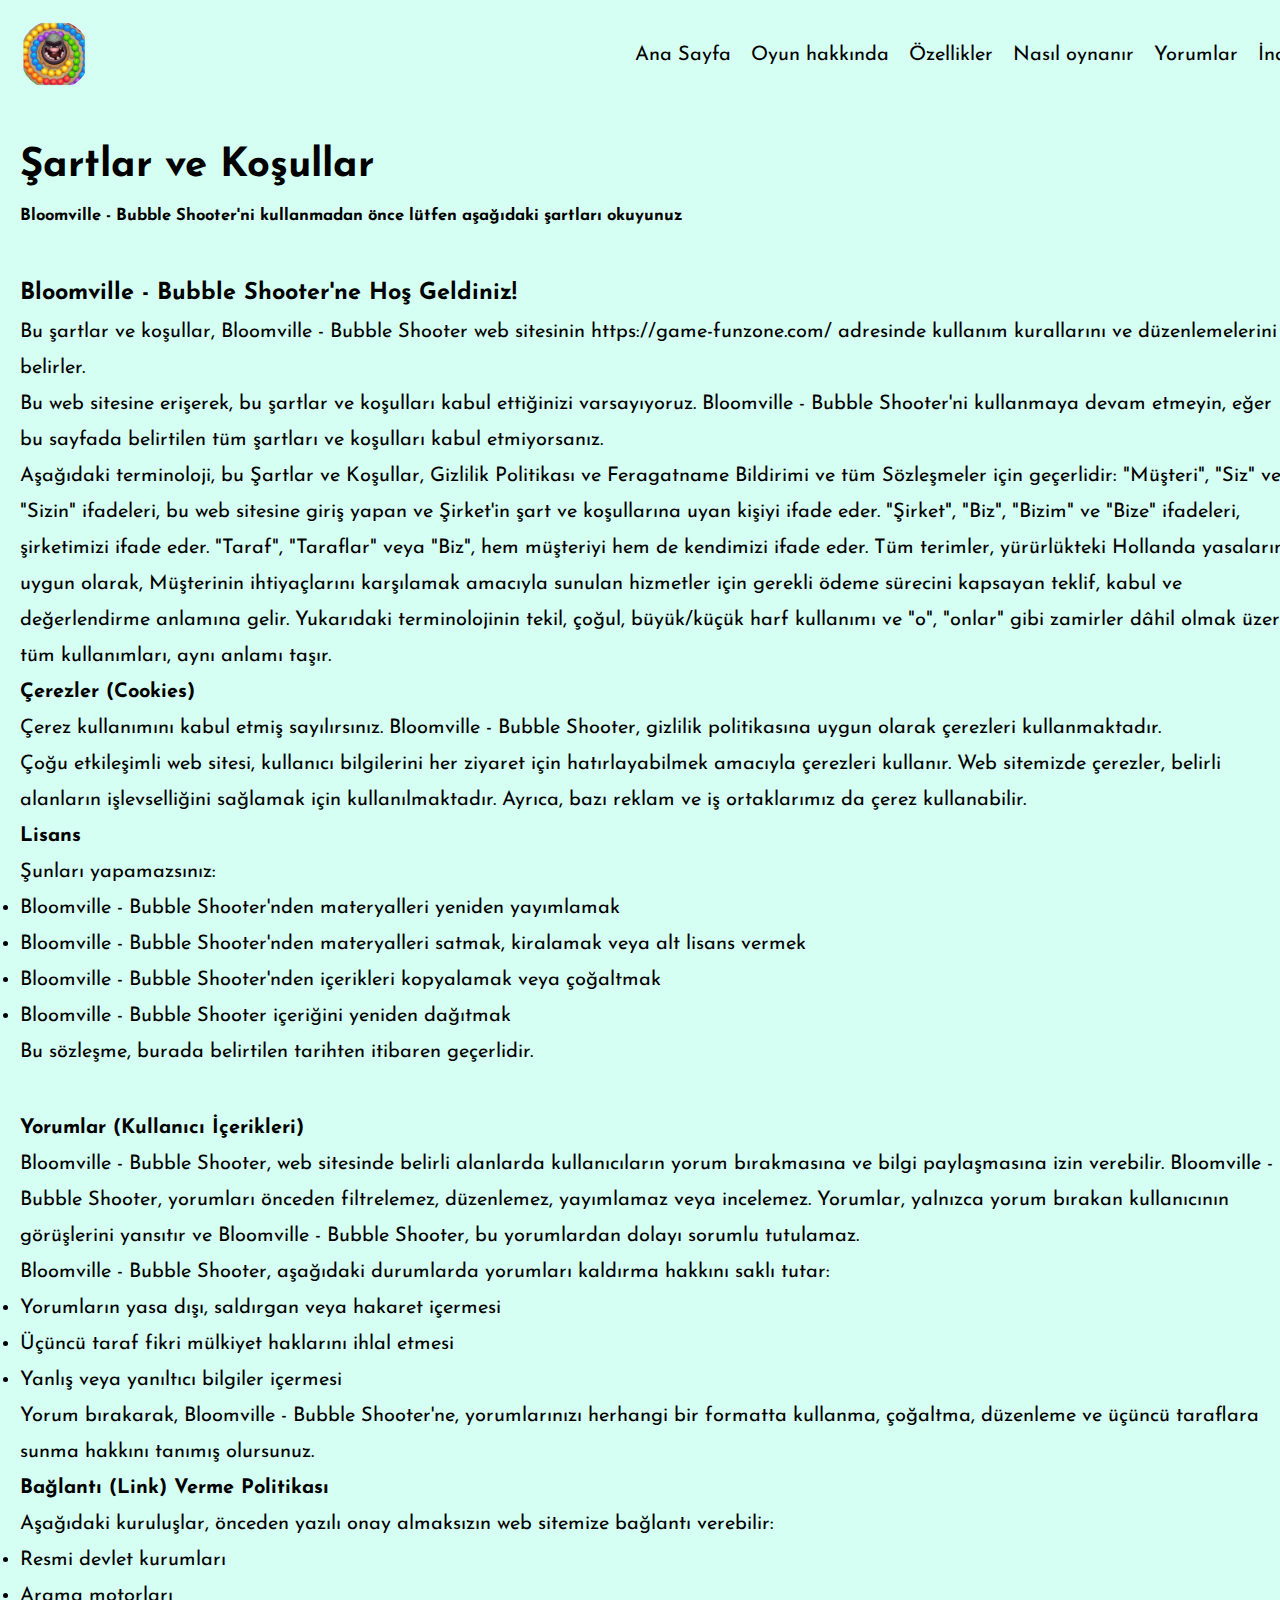
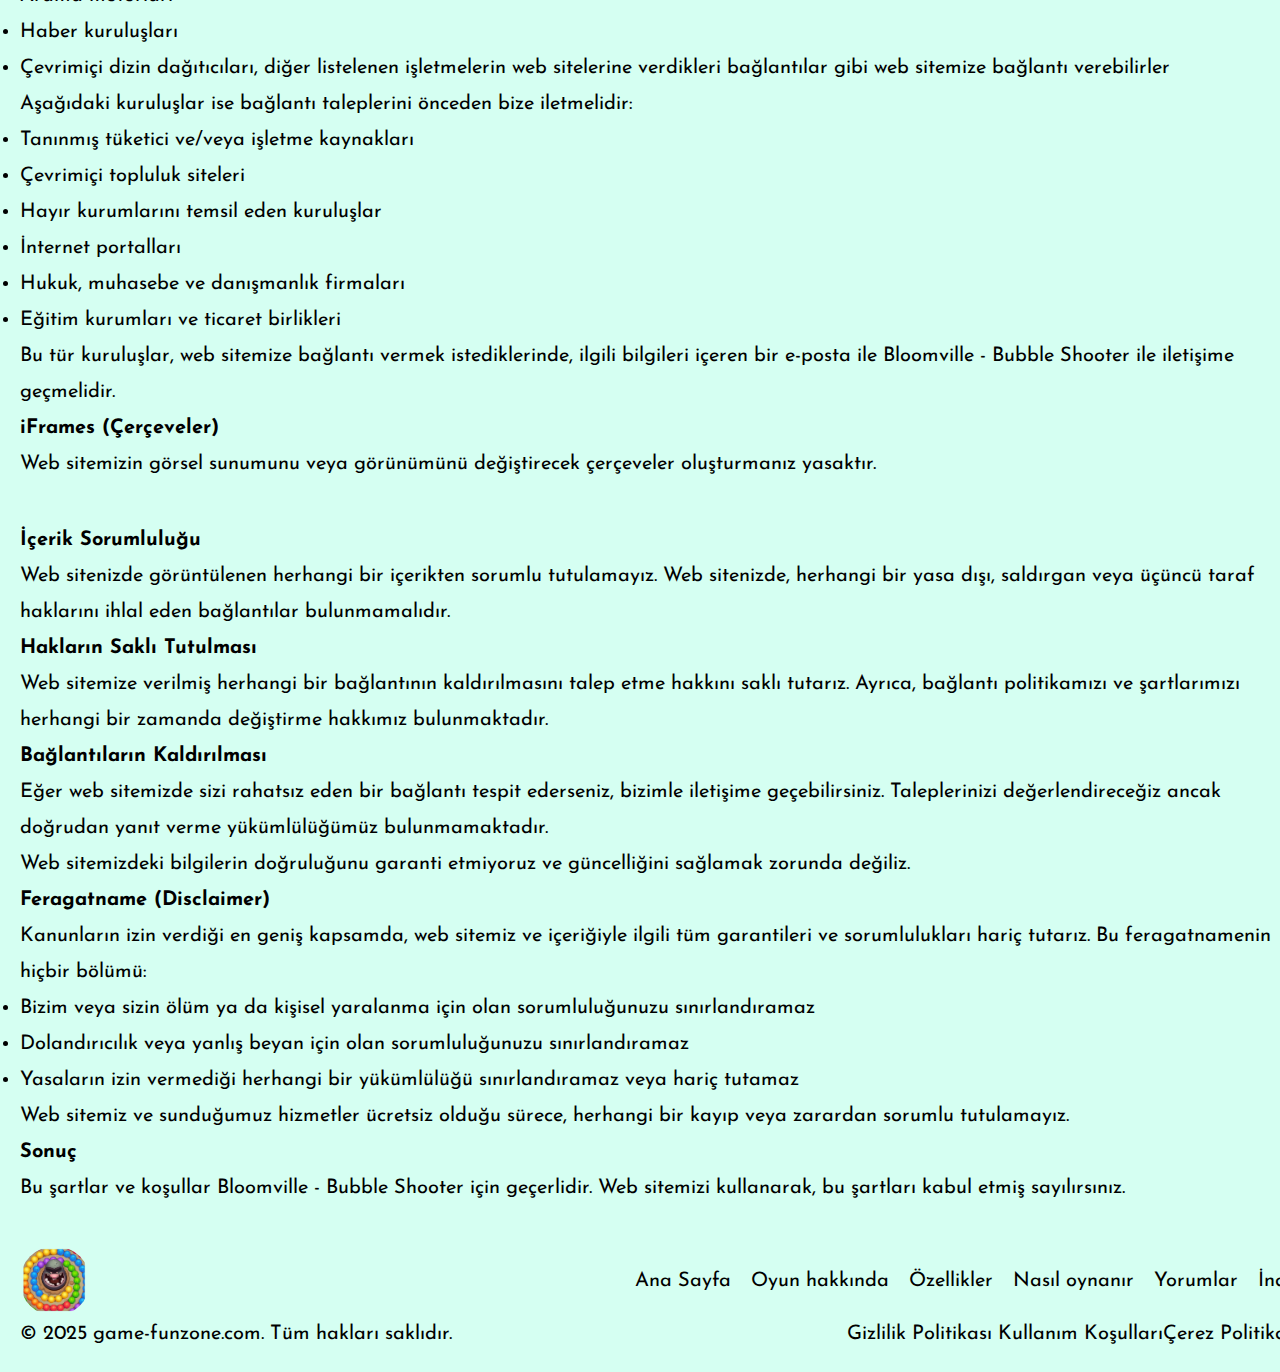
<file: terms.html>
<!DOCTYPE html>
<html lang="tr">
  <head>
    <meta charset="UTF-8" />
    <meta name="viewport" content="width=device-width, initial-scale=1.0" />
    <link rel="shortcut icon" href="./img/logo.webp" type="image/x-icon" />
    <link rel="stylesheet" href="style.css" />
    <title>Kullanım Koşulları</title>
  </head>
  <body>
    <header>
      <div class="container">
        <div class="header">
          <div class="logo">
            <a href="/"><img src="./img/logo.webp" alt="Logo" /></a>
          </div>
          <div class="menu">
            <nav id="nav-menu">
              <a href="/">Ana Sayfa</a>
              <a href="/">Oyun hakkında</a>
              <a href="/">Özellikler</a>
              <a href="/">Nasıl oynanır</a>
              <a href="/">Yorumlar</a>
              <a href="/">İndir</a>
            </nav>
          </div>

          <div class="burger-menu" id="burger-menu">
            <span class="burger-line"></span>
            <span class="burger-line"></span>
            <span class="burger-line"></span>
          </div>
        </div>
      </div>
    </header>
    <main>
      <div class="container">
        <h2>Şartlar ve Koşullar</h2>
        <h5 class="policy-text">
          Bloomville - Bubble Shooter'ni kullanmadan önce lütfen aşağıdaki
          şartları okuyunuz
        </h5>
      </div>
      <div class="container">
        <h3>Bloomville - Bubble Shooter'ne Hoş Geldiniz!</h3>
        <p>
          Bu şartlar ve koşullar, Bloomville - Bubble Shooter web sitesinin
          https://game-funzone.com/ adresinde kullanım kurallarını ve
          düzenlemelerini belirler.
        </p>
        <p>
          Bu web sitesine erişerek, bu şartlar ve koşulları kabul ettiğinizi
          varsayıyoruz. Bloomville - Bubble Shooter'ni kullanmaya devam
          etmeyin, eğer bu sayfada belirtilen tüm şartları ve koşulları kabul
          etmiyorsanız.
        </p>
        <p>
          Aşağıdaki terminoloji, bu Şartlar ve Koşullar, Gizlilik Politikası ve
          Feragatname Bildirimi ve tüm Sözleşmeler için geçerlidir: "Müşteri",
          "Siz" ve "Sizin" ifadeleri, bu web sitesine giriş yapan ve Şirket'in
          şart ve koşullarına uyan kişiyi ifade eder. "Şirket", "Biz", "Bizim"
          ve "Bize" ifadeleri, şirketimizi ifade eder. "Taraf", "Taraflar" veya
          "Biz", hem müşteriyi hem de kendimizi ifade eder. Tüm terimler,
          yürürlükteki Hollanda yasalarına uygun olarak, Müşterinin
          ihtiyaçlarını karşılamak amacıyla sunulan hizmetler için gerekli ödeme
          sürecini kapsayan teklif, kabul ve değerlendirme anlamına gelir.
          Yukarıdaki terminolojinin tekil, çoğul, büyük/küçük harf kullanımı ve
          "o", "onlar" gibi zamirler dâhil olmak üzere tüm kullanımları, aynı
          anlamı taşır.
        </p>
        <h4>Çerezler (Cookies)</h4>
        <p>
          Çerez kullanımını kabul etmiş sayılırsınız. Bloomville - Bubble Shooter, gizlilik politikasına uygun olarak çerezleri kullanmaktadır.
        </p>
        <p>
          Çoğu etkileşimli web sitesi, kullanıcı bilgilerini her ziyaret için
          hatırlayabilmek amacıyla çerezleri kullanır. Web sitemizde çerezler,
          belirli alanların işlevselliğini sağlamak için kullanılmaktadır.
          Ayrıca, bazı reklam ve iş ortaklarımız da çerez kullanabilir.
        </p>

        <div class="container-block">
          <h4>Lisans</h4>
          <p>Şunları yapamazsınız:</p>
          <li>
            Bloomville - Bubble Shooter'nden materyalleri yeniden yayımlamak
          </li>
          <li>
            Bloomville - Bubble Shooter'nden materyalleri satmak, kiralamak
            veya alt lisans vermek
          </li>
          <li>
            Bloomville - Bubble Shooter'nden içerikleri kopyalamak veya
            çoğaltmak
          </li>
          <li>Bloomville - Bubble Shooter içeriğini yeniden dağıtmak</li>
          <p>Bu sözleşme, burada belirtilen tarihten itibaren geçerlidir.</p>
        </div>
      </div>
      <div class="container">
        <div class="container-block">
          <h4>Yorumlar (Kullanıcı İçerikleri)</h4>
          <p>
            Bloomville - Bubble Shooter, web sitesinde belirli alanlarda
            kullanıcıların yorum bırakmasına ve bilgi paylaşmasına izin
            verebilir. Bloomville - Bubble Shooter, yorumları önceden
            filtrelemez, düzenlemez, yayımlamaz veya incelemez. Yorumlar,
            yalnızca yorum bırakan kullanıcının görüşlerini yansıtır ve Bloomville - Bubble Shooter, bu yorumlardan dolayı sorumlu tutulamaz.
          </p>
          <p>
            Bloomville - Bubble Shooter, aşağıdaki durumlarda yorumları
            kaldırma hakkını saklı tutar:
          </p>
          <li>Yorumların yasa dışı, saldırgan veya hakaret içermesi</li>
          <li>Üçüncü taraf fikri mülkiyet haklarını ihlal etmesi</li>
          <li>Yanlış veya yanıltıcı bilgiler içermesi</li>
          <p>
            Yorum bırakarak, Bloomville - Bubble Shooter'ne, yorumlarınızı
            herhangi bir formatta kullanma, çoğaltma, düzenleme ve üçüncü
            taraflara sunma hakkını tanımış olursunuz.
          </p>
        </div>
        <div class="container-block">
          <h4>Bağlantı (Link) Verme Politikası</h4>
          <p>
            Aşağıdaki kuruluşlar, önceden yazılı onay almaksızın web sitemize
            bağlantı verebilir:
          </p>
          <li>Resmi devlet kurumları</li>
          <li>Arama motorları</li>
          <li>Haber kuruluşları</li>
          <li>
            Çevrimiçi dizin dağıtıcıları, diğer listelenen işletmelerin web
            sitelerine verdikleri bağlantılar gibi web sitemize bağlantı
            verebilirler
          </li>
          <p>
            Aşağıdaki kuruluşlar ise bağlantı taleplerini önceden bize
            iletmelidir:
          </p>
          <li>Tanınmış tüketici ve/veya işletme kaynakları</li>
          <li>Çevrimiçi topluluk siteleri</li>
          <li>Hayır kurumlarını temsil eden kuruluşlar</li>
          <li>İnternet portalları</li>
          <li>Hukuk, muhasebe ve danışmanlık firmaları</li>
          <li>Eğitim kurumları ve ticaret birlikleri</li>
          <p>
            Bu tür kuruluşlar, web sitemize bağlantı vermek istediklerinde,
            ilgili bilgileri içeren bir e-posta ile Bloomville - Bubble Shooter ile iletişime geçmelidir.
          </p>
        </div>
        <div class="container-block">
          <h4>iFrames (Çerçeveler)</h4>
          <p>
            Web sitemizin görsel sunumunu veya görünümünü değiştirecek
            çerçeveler oluşturmanız yasaktır.
          </p>
        </div>
      </div>
      <div class="container">
        <h4>İçerik Sorumluluğu</h4>
        <p>
          Web sitenizde görüntülenen herhangi bir içerikten sorumlu tutulamayız.
          Web sitenizde, herhangi bir yasa dışı, saldırgan veya üçüncü taraf
          haklarını ihlal eden bağlantılar bulunmamalıdır.
        </p>

        <div class="container-block">
          <h4>Hakların Saklı Tutulması</h4>
          <p>
            Web sitemize verilmiş herhangi bir bağlantının kaldırılmasını talep
            etme hakkını saklı tutarız. Ayrıca, bağlantı politikamızı ve
            şartlarımızı herhangi bir zamanda değiştirme hakkımız bulunmaktadır.
          </p>
        </div>
        <div class="container-block">
          <h4>Bağlantıların Kaldırılması</h4>
          <p>
            Eğer web sitemizde sizi rahatsız eden bir bağlantı tespit ederseniz,
            bizimle iletişime geçebilirsiniz. Taleplerinizi değerlendireceğiz
            ancak doğrudan yanıt verme yükümlülüğümüz bulunmamaktadır.
          </p>
          <p>
            Web sitemizdeki bilgilerin doğruluğunu garanti etmiyoruz ve
            güncelliğini sağlamak zorunda değiliz.
          </p>
        </div>
        <div class="container-block">
          <h4>Feragatname (Disclaimer)</h4>
          <p>
            Kanunların izin verdiği en geniş kapsamda, web sitemiz ve içeriğiyle
            ilgili tüm garantileri ve sorumlulukları hariç tutarız. Bu
            feragatnamenin hiçbir bölümü:
          </p>
          <li>
            Bizim veya sizin ölüm ya da kişisel yaralanma için olan
            sorumluluğunuzu sınırlandıramaz
          </li>
          <li>
            Dolandırıcılık veya yanlış beyan için olan sorumluluğunuzu
            sınırlandıramaz
          </li>
          <li>
            Yasaların izin vermediği herhangi bir yükümlülüğü sınırlandıramaz
            veya hariç tutamaz
          </li>
          <p>
            Web sitemiz ve sunduğumuz hizmetler ücretsiz olduğu sürece, herhangi
            bir kayıp veya zarardan sorumlu tutulamayız.
          </p>
        </div>
        <div class="container-block">
          <h4>Sonuç</h4>
          <p>
            Bu şartlar ve koşullar Bloomville - Bubble Shooter için
            geçerlidir. Web sitemizi kullanarak, bu şartları kabul etmiş
            sayılırsınız.
          </p>
        </div>
      </div>
    </main>
    <footer class="footer">
      <div class="container">
        <div class="header">
          <div class="logo">
            <a href="/"><img src="./img/logo.webp" alt="Logo" /></a>
          </div>
          <div class="menu">
            <nav id="nav-menu">
              <a href="/">Ana Sayfa</a>
              <a href="/">Oyun hakkında</a>
              <a href="/">Özellikler</a>
              <a href="/">Nasıl oynanır</a>
              <a href="/">Yorumlar</a>
              <a href="/">İndir</a>
            </nav>
          </div>

          <div class="burger-menu" id="burger-menu">
            <span class="burger-line"></span>
            <span class="burger-line"></span>
            <span class="burger-line"></span>
          </div>
        </div>
        <div class="container-footer">
          <p>© 2025 game-funzone.com. Tüm hakları saklıdır.</p>
          <div class="policy-menu">
            <nav>
              <a href="/privacy.html">Gizlilik Politikası </a
              ><a href="/terms.html">Kullanım Koşulları</a
              ><a href="/cookie.html">Çerez Politikası</a>
            </nav>
          </div>
        </div>
      </div>
    </footer>
    <script src="burger.js"></script>
  </body>
</html>
</file>
<file: style.css>
@import url("https://fonts.googleapis.com/css2?family=Josefin+Sans:ital,wght@0,100..700;1,100..700&display=swap");

body,
html {
  background-color: #d5fff2;
  font-family: "Josefin Sans", sans-serif;
  font-size: 20px;
  line-height: 1.8;
  margin: 0;
  box-sizing: border-box;
  overflow-x: hidden;
  scroll-behavior: smooth;
  position: relative;
}

a {
  text-decoration: none;
  font-style: normal;
  color: inherit;
  transition: color 0.3s ease, transform 0.3s ease;
}

a:hover {
  transform: scale(1.05); /* Легке збільшення кнопки */
  color: var(--color-prime);
}
h2 {
  font-size: 40px;
}
h1,
h2,
h3,
h4,
h5,
h6,
p {
  padding: 0;
  margin: 0;
}
img {
  width: 100%; /* Встановлює ширину зображення на 100% */
  height: auto; /* Пропорційно змінює висоту */
  background-color: transparent; /* Задає прозорий фон, якщо зображення вбудоване */
}
.header {
  display: flex;
  align-items: center;
  justify-content: space-between;
}
.logo a {
  display: flex;
  gap: 20px;
  text-transform: uppercase;
  align-items: center;
  font-weight: 600;
  font-size: 30px;
  color: #4caf50;
}
.logo img {
  width: 70px;
  height: 70px;
  border-radius: 100%; /* Робить зображення круглим */
  object-fit: cover; /* Запобігає спотворенню, обрізає зайве */
  object-position: center; /* Центрує зображення */
}

.menu nav {
  display: flex;
  gap: 20px;
}
.button img {
  width: 20px;
}
.container {
  margin: 0 auto;
  max-width: 1400px;
  width: 100%;
  padding: 20px;
}

#cookie-banner {
  position: fixed;
  bottom: 0;
  left: 0;
  width: 100%;
  background-color: #333;
  color: white;
  padding: 15px;
  text-align: center;
  z-index: 9999;
  display: none;
}

#cookie-banner p {
  margin: 0;
  font-size: 16px;
}

#cookie-banner button {
  background-color: #0655ff;
  color: white;
  border: none;
  padding: 10px 20px;
  margin: 10px;
  cursor: pointer;
  font-size: 16px;
}

#cookie-banner button.decline {
  background-color: #f44336;
}

#cookie-banner button:hover {
  opacity: 0.8;
}

/* scroll */
/* Стилізація скролбару на всьому сайті */
::-webkit-scrollbar {
  width: 12px; /* Ширина вертикального скролбару */
  height: 12px; /* Висота горизонтального скролбару */
}

::-webkit-scrollbar-thumb {
  background-color: #0655ff; /* Колір самого скролбару */
  border-radius: 6px; /* Заокруглені кути */
}

::-webkit-scrollbar-thumb:hover {
  background-color: #2969fd; /* Темніше індиго при наведенні */
}

::-webkit-scrollbar-track {
  background-color: #f1f1f1; /* Колір фону скролбару */
  border-radius: 6px; /* Заокруглені кути */
}

::-webkit-scrollbar-track-piece {
  background-color: #f1f1f1; /* Колір внутрішньої частини треку */
}

@media (max-width: 768px) {
  .container {
    min-width: 300px;
    width: 90%;
  }
}

/* Загальні стилі для бургер-меню */
.burger-menu {
  display: none; /* Ховати бургер-меню на десктопах */
  cursor: pointer;
  flex-direction: column;
  gap: 5px;
  justify-content: center;
  align-items: center;
  position: relative;
  z-index: 999; /* Вищий z-index, щоб бургер-меню було зверху */
}

.burger-line {
  width: 30px;
  height: 4px;
  background-color: #333;
  border-radius: 5px;
}

/* Стилі для меню на мобільних пристроях */
@media (max-width: 768px) {
  #nav-menu {
    /* Тепер звертаємось до id */
    display: none;
    flex-direction: column;
    gap: 20px;
    position: absolute;
    top: 80px;
    right: 10px;
    background-color: #fff;
    color: #333;
    width: 200px;
    padding: 10px;
    box-shadow: 0 2px 10px rgba(0, 0, 0, 0.1);
    border-radius: 8px;
    z-index: 998; /* Зробити menu менше, щоб воно не перекривало бургер */
  }

  /* Стилі для мобільного меню при відкритті */
  #nav-menu.active {
    display: flex; /* Переключаємо на відображення */
    flex-direction: column; /* Розташовуємо елементи вертикально */
  }

  /* Показати бургер-меню на мобільних пристроях */
  .burger-menu {
    display: flex;
  }
}

.container-footer {
  display: flex;
  justify-content: space-between;
}

@media (max-width: 768px) {
  .policy-menu nav {
    display: flex;
    gap: 20px;
  }
  .container-footer {
    flex-direction: column;
    align-items: center;
  }
  .container-footer p {
    font-size: 14px;
  }

  .policy-menu nav {
    display: flex;
    flex-direction: column;
    gap: 10px;
  }
  .footer .header {
    justify-content: center;
  }
}

body {
  position: relative;
  overflow: hidden; /* щоб кульки не виходили за межі */
}

.ball {
  position: fixed;
  border-radius: 50%;
  pointer-events: none; /* щоб кульки не взаємодіяли з користувачем */
  z-index: 9999; /* щоб кульки були поверх іншого контенту */
  animation: bubbleAnimation 10s infinite; /* анімація для руху кульок */
  opacity: 0.1;
}

.ball.red {
  background-color: red;
  width: 100px;
  height: 100px;
  top: 10%;
  left: 30%;
}

.ball.green {
  background-color: green;
  width: 70px;
  height: 70px;
  top: 70%;
  left: 20%;
}

.ball.blue {
  background-color: blue;
  width: 140px;
  height: 140px;
  top: 70%;
  left: 80%;
}

.ball.yellow {
  background-color: yellow;
  width: 60px;
  height: 60px;
  top: 20%;
  left: 50%;
}

@keyframes bubbleAnimation {
  0% {
    transform: translateY(0);
  }
  50% {
    transform: translateY(-30px); /* кульки піднімаються */
  }
  100% {
    transform: translateY(0);
  }
}

/* hero */

.hero-container {
  padding: 70px 0;
  display: flex;
  gap: 30px;
  justify-content: space-between;
}
.hero-text {
  display: flex;
  flex-direction: column;
  gap: 20px;
  justify-content: space-around;
  flex: 1;
}
.hero-text h1 {
  font-size: 52px;
  line-height: 1.3;
}
.hero-text p {
  font-size: 22px;
  line-height: 1.5;
}
.hero-img {
  flex: 1;
  display: flex;
  justify-content: end;
  position: relative; /* Додаємо для позиціонування псевдоелемента */
  max-width: 600px;
  width: 100%;
  padding: 40px 0;
}

.hero-img img {
  max-width: 300px;
  width: 100%;
  height: auto;
  border-radius: 15px; /* Заокруглені кути */
  position: relative; /* Для коректного позиціонування тіні */
  z-index: 2; /* Забезпечує, щоб основна картинка була поверх тіні */
}

.hero-img::after {
  content: "";
  position: absolute;
  top: 0;
  left: 0;
  right: 0;
  bottom: 0;
  background-image: url("./img/hero.webp");
  background-size: contain;
  filter: blur(10px); /* Розмиття */
  opacity: 0.5; /* Напівпрозорість тіні */
  border-radius: 15px; /* Заокруглені кути тіні */
  z-index: 1; /* Тінь повинна бути під основним зображенням */
  animation: float 6s ease-in-out infinite; /* Анімація для плавання */
}

@keyframes float {
  0% {
    transform: translateY(0);
  }
  50% {
    transform: translateY(-10px); /* Піднімання */
  }
  100% {
    transform: translateY(0);
  }
}

.hero-button {
  display: flex;
  gap: 20px;
}
.button {
  font-size: 20px;
  font-weight: 400;
  display: flex;
  gap: 10px;
  align-items: center;
  justify-content: center;
  padding: 15px;
  border-radius: 50px;
  background-color: #4caf50;
  max-width: 150px;
  width: 100%;
  color: #f1f1f1;
  border: solid 2px #4caf50;
  position: relative;
  overflow: hidden;
  transition: all 0.3s ease; /* Перехід для плавного ефекту */
}

.button::before {
  content: "";
  position: absolute;
  top: 50%;
  left: 50%;
  width: 300%;
  height: 300%;
  background-color: white;
  border-radius: 50%;
  transition: all 0.5s ease-in-out; /* Перехід для ефекту пробігання */
  transform: translate(-50%, -50%) rotate(45deg); /* Початкова позиція тіні по діагоналі */
  opacity: 0;
}

.button:hover::before {
  width: 0;
  height: 0;
  opacity: 1;
  transform: translate(-50%, -50%) rotate(45deg) scale(1); /* Тінь розширюється та розмита */
}

.btn {
  background-color: transparent;
  color: #4caf50;
  border: solid 2px #4caf50;
  position: relative;
  overflow: hidden;
  transition: all 0.3s ease;
}

.btn::before {
  content: "";
  position: absolute;
  top: 50%;
  left: 50%;
  width: 300%;
  height: 300%;
  background-color: white;
  border-radius: 50%;
  transition: all 0.5s ease-in-out;
  transform: translate(-50%, -50%) rotate(45deg); /* Початкова позиція тіні */
  opacity: 0;
}

.btn:hover::before {
  width: 0;
  height: 0;
  opacity: 1;
  transform: translate(-50%, -50%) rotate(45deg) scale(1);
}

.color {
  color: #ff9800;
}
/* about */
.about {
  padding: 70px 0;
}
.about-img {
  flex: 1;
  display: flex;
  justify-content: start;
  position: relative; /* Додаємо для позиціонування псевдоелемента */
  max-width: 600px;
  width: 100%;
  padding: 40px 0;
}

.about-img img {
  max-width: 300px;
  width: 100%;
  height: auto;
  border-radius: 15px; /* Заокруглені кути */
  position: relative; /* Для коректного позиціонування тіні */
  z-index: 2; /* Забезпечує, щоб основна картинка була поверх тіні */
}

.about-img::after {
  content: "";
  position: absolute;
  top: 0;
  left: 0;
  right: 0;
  bottom: 0;
  background-image: url("./img/about.webp");
  background-size: contain;
  filter: blur(10px); /* Розмиття */
  opacity: 0.5; /* Напівпрозорість тіні */
  border-radius: 15px; /* Заокруглені кути тіні */
  z-index: 1; /* Тінь повинна бути під основним зображенням */
  animation: float 6s ease-in-out infinite; /* Анімація для плавання */
}

.about-container {
  display: flex;
  gap: 30px;
  justify-content: space-between;
}

.about-img,
.about-text {
  flex: 1;
}
.about-text h2 {
  font-size: 40px;
}
.about-text {
  display: flex;
  flex-direction: column;
  justify-content: space-around;
}

/* features */

.features {
  padding: 60px 0;
  background-color: #f4f4f4;
  text-align: center;
}

.features h2 {
  font-size: 2.5rem;
  color: #333;
  margin-bottom: 30px;
  animation: fadeIn 1s ease-out;
}

/* Стилі для блоку з елементами */
.features-items {
  display: flex;
  flex-direction: column;
  gap: 30px;
  animation: fadeInUp 1s ease-out;
}

.features-items-block {
  display: flex;
  justify-content: space-between;
  gap: 20px;
}

.features-item {
  flex: 1;
  background-color: #fff;
  padding: 20px;
  border-radius: 15px;
  box-shadow: 0 2px 10px rgba(0, 0, 0, 0.1);
  transition: transform 0.3s ease, box-shadow 0.3s ease;
}

.features-item i {
  font-size: 2.5rem;
  color: #4caf50;
  margin-bottom: 15px;
  transition: color 0.3s ease;
}

/* Ховер ефект */
.features-item:hover {
  transform: translateY(-10px);
  box-shadow: 0 4px 20px rgba(0, 0, 0, 0.2);
}

.features-item:hover i {
  color: #ff9800;
}

/* Анімації */
@keyframes fadeIn {
  0% {
    opacity: 0;
  }
  100% {
    opacity: 1;
  }
}

@keyframes fadeInUp {
  0% {
    opacity: 0;
    transform: translateY(20px);
  }
  100% {
    opacity: 1;
    transform: translateY(0);
  }
}

/* Респонсивність */
@media (max-width: 768px) {
  .features-items {
    flex-direction: column;
    align-items: center;
  }

  .features-items-block {
    width: 80%;
  }
}

/* how to play */
/* Загальний стиль секції */
.how-play {
  padding: 60px 0;
  background-color: #f9f9f9;
  text-align: center;
}

.how-play h2 {
  font-size: 2.5rem;
  color: #333;
  margin-bottom: 30px;
  animation: fadeIn 1s ease-out;
}

/* Стилі для елементів в секції */
.play-items {
  display: flex;
  flex-wrap: wrap;
  justify-content: space-around;
  gap: 30px;
  animation: fadeInUp 1s ease-out;
}

.play-item {
  background-color: #fff;
  padding: 25px;
  border-radius: 15px;
  width: 45%;
  box-shadow: 0 4px 15px rgba(0, 0, 0, 0.1);
  text-align: left;
  position: relative;
  transition: transform 0.3s ease, box-shadow 0.3s ease;
  overflow: hidden;
}

.play-item h3 {
  color: #4caf50;
  font-size: 1.8rem;
  margin-bottom: 15px;
  transition: color 0.3s ease;
}

/* Ховер ефект */
.play-item:hover {
  transform: translateY(-10px);
  box-shadow: 0 6px 30px rgba(0, 0, 0, 0.2);
}

.play-item:hover h3 {
  color: #ff9800;
}

/* Додавання кольорів фону для кожного елемента */
.play-item:nth-child(1) {
  background-color: #e3f2fd; /* Блакитний */
}

.play-item:nth-child(2) {
  background-color: #c8e6c9; /* Зеленуватий */
}

.play-item:nth-child(3) {
  background-color: #fff9c4; /* Жовтий */
}

.play-item:nth-child(4) {
  background-color: #ffe0b2; /* Оранжевий */
}

/* Анімація появи */
@keyframes fadeIn {
  0% {
    opacity: 0;
  }
  100% {
    opacity: 1;
  }
}

@keyframes fadeInUp {
  0% {
    opacity: 0;
    transform: translateY(20px);
  }
  100% {
    opacity: 1;
    transform: translateY(0);
  }
}

/* Респонсивність */
@media (max-width: 768px) {
  .play-items {
    flex-direction: column;
    align-items: center;
  }

  .play-item {
    width: 80%;
  }
}

/* reviews */

/* Загальний стиль секції відгуків */
.reviews {
  background-color: #f0f8ff;
  padding: 60px 0;
  text-align: center;
}

.reviews h2 {
  text-align: center;
  font-size: 2.5rem;
  color: #333;
  margin-bottom: 40px;
}

/* Стилі для елементів відгуків */
.reviews-items {
  display: flex;
  flex-direction: column;
  align-items: center;
  gap: 30px;
}

.review-item {
  background-color: #fff;
  padding: 30px;
  border-radius: 15px;
  width: 80%;
  box-shadow: 0 4px 15px rgba(0, 0, 0, 0.1);
  transition: transform 0.3s ease;
  text-align: left;
  position: relative;
}

.review-item:hover {
  transform: translateY(-10px);
  box-shadow: 0 6px 30px rgba(0, 0, 0, 0.2);
}

/* Стилі для фото та інформації користувачів */
.review-avatar {
  width: 70px;
  height: 70px;
  border-radius: 50%;
  object-fit: cover;
  margin-right: 20px;
}

.review-header {
  display: flex;
  align-items: center;
  margin-bottom: 15px;
}

.review-user h3 {
  font-size: 1.2rem;
  color: #333;
  margin: 0;
}

.stars {
  color: #f39c12;
  font-size: 1rem;
  margin-top: 5px;
}

.stars i {
  margin-right: 3px;
}

.review-item p {
  color: #555;
  font-size: 1rem;
  line-height: 1.6;
}

/* Респонсивність */
@media (max-width: 768px) {
  h2 {
    font-size: 28px;
    text-align: center !important;
  }
}
/* pay */
.pay {
  padding: 70px 0;
}
.pay-text {
  display: flex;
  flex-direction: column;
  gap: 20px;
}

.text {
  background-color: #fff;
  padding: 20px;
  border-radius: 10px;
  box-shadow: 0 4px 15px rgba(0, 0, 0, 0.1);
  transition: transform 0.3s ease;
  text-align: left;
  position: relative;
}

.text:hover {
  transform: translateY(-10px);
  box-shadow: 0 6px 30px rgba(0, 0, 0, 0.2);
}
.pay-container {
  display: flex;
  gap: 30px;
  padding-bottom: 50px;
}
.pay-text,
.pay-down {
  flex: 1;
}

.pay-down {
  display: flex;
  flex-direction: column;
  justify-content: space-around;
}
.pay-down {
  flex: 1;
  display: flex;
  flex-direction: row;
  justify-content: end;
  position: relative; /* Додаємо для позиціонування псевдоелемента */
  max-width: 600px;
  width: 100%;
  padding: 40px 0;
}

.pay-down img {
  max-width: 300px;
  width: 100%;
  height: auto;
  border-radius: 15px; /* Заокруглені кути */
  position: relative; /* Для коректного позиціонування тіні */
  z-index: 2; /* Забезпечує, щоб основна картинка була поверх тіні */
}

.pay-down::after {
  content: "";
  position: absolute;
  top: 0;
  left: 0;
  right: 0;
  bottom: 0;
  background-image: url("./img/hero.webp");
  background-size: contain;
  filter: blur(10px); /* Розмиття */
  opacity: 0.5; /* Напівпрозорість тіні */
  border-radius: 15px; /* Заокруглені кути тіні */
  z-index: 1; /* Тінь повинна бути під основним зображенням */
  animation: float 6s ease-in-out infinite; /* Анімація для плавання */
}

@keyframes float {
  0% {
    transform: translateY(0);
  }
  50% {
    transform: translateY(-10px); /* Піднімання */
  }
  100% {
    transform: translateY(0);
  }
}

.download-block {
  padding-top: 50px;
  text-align: center;
}

.download-block .hero-button {
  justify-content: center;
}

@media (max-width: 768px) {
  .logo a {
    font-size: 30px;
    line-height: 1.3;
  }
  .hero-text h1 {
    font-size: 30px;
  }
  body {
    font-size: 18px;
  }
  .hero-container {
    flex-direction: column;
  }
  .hero-img {
    justify-content: center;
  }
  .button {
    padding: 10px;
  }

  .about-container {
    flex-direction: column;
  }
  .about-img {
    justify-content: center;
  }
  .about {
    padding: 0;
  }
  .about-text {
    align-items: center;
    gap: 20px;
  }

  .features-items-block {
    flex-direction: column;
  }
  .about-text h2,
  .features h2,
  .how-play h2,
  .reviews h2 {
    font-size: 28px;
  }
  .pay-container {
    flex-direction: column;
  }
  .pay-down {
    justify-content: center;
  }
}
</file>
